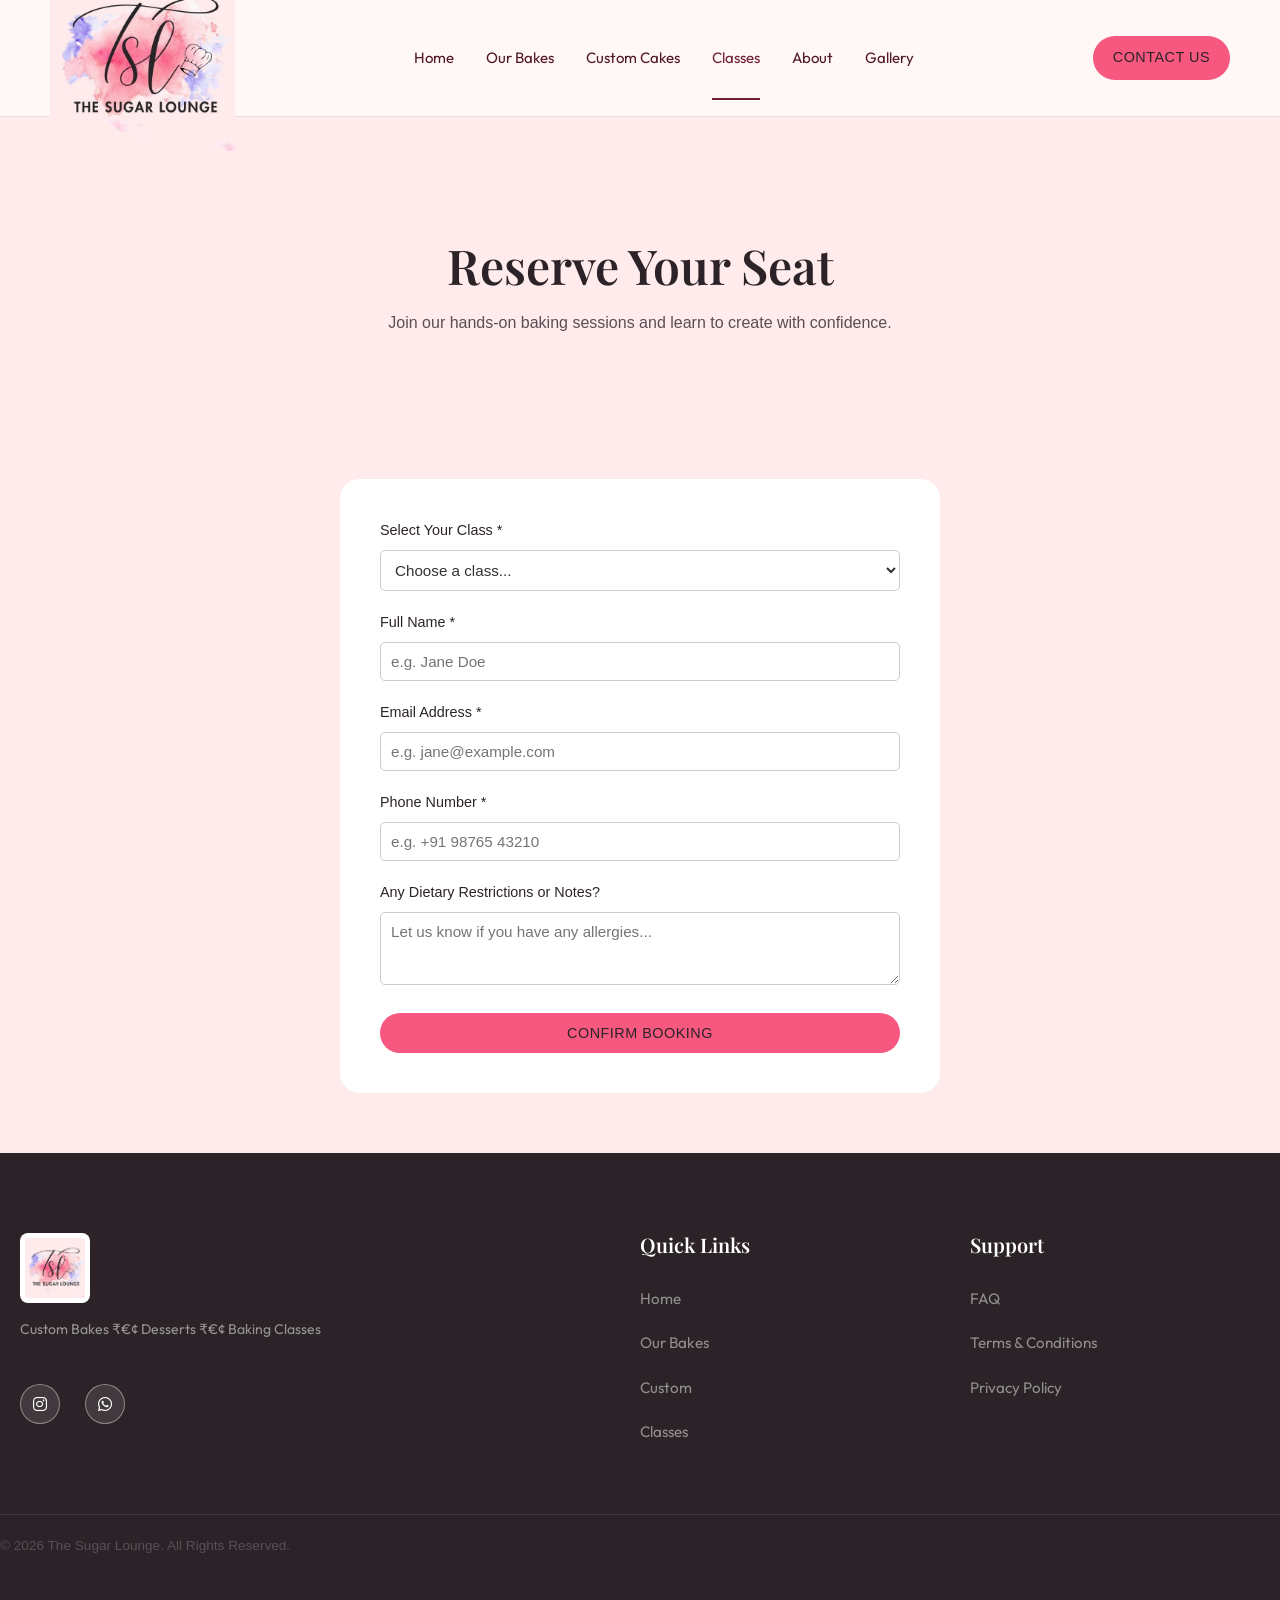
<file: book-class.html>
﻿<!DOCTYPE html>
<html lang="en">
<head>
    <meta charset="UTF-8">
    <meta name="viewport" content="width=device-width, initial-scale=1.0">
    <title>Book a Class - The Sugar Lounge</title>
    <link rel="stylesheet" href="style.css">
    <link rel="stylesheet" href="https://cdnjs.cloudflare.com/ajax/libs/font-awesome/6.4.0/css/all.min.css">
    <link href="https://fonts.googleapis.com/css2?family=Playfair+Display:wght@400;600;700&family=Outfit:wght@300;400;500;600&display=swap" rel="stylesheet">
    <style>
        .booking-page-header {
            padding: 120px 20px 60px;
            background-color: var(--primary-light);
            text-align: center;
        }
        
        .booking-page-header h1 {
            font-size: 3rem;
            color: var(--text);
            margin-bottom: 15px;
        }

        .booking-form-container {
            max-width: 600px;
            margin: 0 auto;
            background: var(--white);
            padding: 40px;
            border-radius: var(--radius-lg);
            box-shadow: var(--shadow);
        }

        .booking-form-wrapper {
            padding: 60px 20px;
            background-color: var(--bg);
        }

        .booking-form .form-group {
            margin-bottom: 20px;
        }

        .booking-form label {
            display: block;
            margin-bottom: 8px;
            font-weight: 500;
            color: var(--text);
        }

        .booking-form input,
        .booking-form select,
        .booking-form textarea {
            width: 100%;
            padding: 12px 15px;
            border: 1px solid var(--border);
            border-radius: var(--radius-sm);
            font-family: inherit;
            background: var(--bg);
            transition: border-color 0.3s ease;
        }

        .booking-form input:focus,
        .booking-form select:focus,
        .booking-form textarea:focus {
            outline: none;
            border-color: var(--primary);
        }

        .booking-success-msg {
            display: none;
            text-align: center;
            color: var(--primary);
            font-weight: 500;
            padding: 20px;
            background-color: var(--primary-light);
            border-radius: var(--radius-sm);
            margin-top: 20px;
        }
        
        .booking-success-msg.active {
            display: block;
        }
    </style>
</head>
<body>

    <!-- Navbar -->
    <nav id="navbar" class="navbar">
        <div class="nav-container">
            <a href="index.html" class="logo">
                <img src="logo.jpg.jpeg" alt="The Sugar Lounge Logo" class="logo-img">
            </a>
            
            <div class="nav-links">
                <a href="index.html#home">Home</a>
                <a href="index.html#bakes">Our Bakes</a>
                <a href="index.html#custom-cakes">Custom Cakes</a>
                <a href="index.html#classes" class="active">Classes</a>
                <a href="index.html#about">About</a>
                <a href="index.html#gallery">Gallery</a>
            </div>

            <div class="nav-actions">
                <a href="index.html#contact" class="btn btn-primary" style="padding: 10px 20px;">CONTACT US</a>
            </div>

            <div class="mobile-menu-btn">
                <i class="fa-solid fa-bars"></i>
            </div>
        </div>
    </nav>

    <!-- Header -->
    <header class="booking-page-header">
        <div class="container">
            <h1>Reserve Your Seat</h1>
            <p>Join our hands-on baking sessions and learn to create with confidence.</p>
        </div>
    </header>

    <!-- Booking Form Section -->
    <section class="booking-form-wrapper">
        <div class="container">
            <div class="booking-form-container">
                <form id="class-booking-form" class="booking-form">
                    
                    <div class="form-group">
                        <label>Select Your Class *</label>
                        <select required>
                            <option value="">Choose a class...</option>
                            <option value="beginner">Beginner Baking Class - ₹100</option>
                            <option value="advanced">Advanced Baking Class - ₹150</option>
                            <option value="weekend">Weekend Batch - ₹180</option>
                            <option value="cupcake">Cupcake Masterclass (Oct 15) - ₹80</option>
                            <option value="fondant">Fondant Basics (Oct 22) - ₹120</option>
                        </select>
                    </div>

                    <div class="form-group">
                        <label>Full Name *</label>
                        <input type="text" required placeholder="e.g. Jane Doe">
                    </div>

                    <div class="form-group">
                        <label>Email Address *</label>
                        <input type="email" required placeholder="e.g. jane@example.com">
                    </div>

                    <div class="form-group">
                        <label>Phone Number *</label>
                        <input type="tel" required placeholder="e.g. +91 98765 43210">
                    </div>

                    <div class="form-group">
                        <label>Any Dietary Restrictions or Notes?</label>
                        <textarea rows="3" placeholder="Let us know if you have any allergies..."></textarea>
                    </div>

                    <button type="submit" class="btn btn-primary w-100">CONFIRM BOOKING</button>
                </form>

                <div id="booking-success" class="booking-success-msg">
                    Thank you for booking! We have received your reservation and will contact you shortly with payment details.
                </div>
            </div>
        </div>
    </section>

    <!-- Footer -->
    <footer class="footer">
        <div class="container footer-wrapper">
            <div class="footer-brand">
                <img src="logo.jpg.jpeg" alt="The Sugar Lounge Logo" class="footer-logo">
                <p>Custom Bakes ₹€¢ Desserts ₹€¢ Baking Classes</p>
                <div class="social-links">
                    <a href="#"><i class="fa-brands fa-instagram"></i></a>
                    <a href="#"><i class="fa-brands fa-whatsapp"></i></a>
                </div>
            </div>
            <div class="footer-links">
                <h4>Quick Links</h4>
                <a href="index.html#home">Home</a>
                <a href="index.html#bakes">Our Bakes</a>
                <a href="index.html#custom-cakes">Custom</a>
                <a href="index.html#classes">Classes</a>
            </div>
            <div class="footer-links">
                <h4>Support</h4>
                <a href="#">FAQ</a>
                <a href="#">Terms & Conditions</a>
                <a href="#">Privacy Policy</a>
            </div>
        </div>
        <div class="footer-bottom">
            <p>&copy; 2026 The Sugar Lounge. All Rights Reserved.</p>
        </div>
    </footer>

    <script>
        // Simple form handling for the booking page
        document.getElementById('class-booking-form').addEventListener('submit', function(e) {
            e.preventDefault();
            this.style.display = 'none';
            document.getElementById('booking-success').classList.add('active');
        });
        
        // Sticky Navbar logic (replicated from main script)
        const navbar = document.getElementById('navbar');
        window.addEventListener('scroll', () => {
            if (window.scrollY > 50) {
                navbar.classList.add('scrolled');
            } else {
                navbar.classList.remove('scrolled');
            }
        });
    </script>
</body>
</html>
</file>
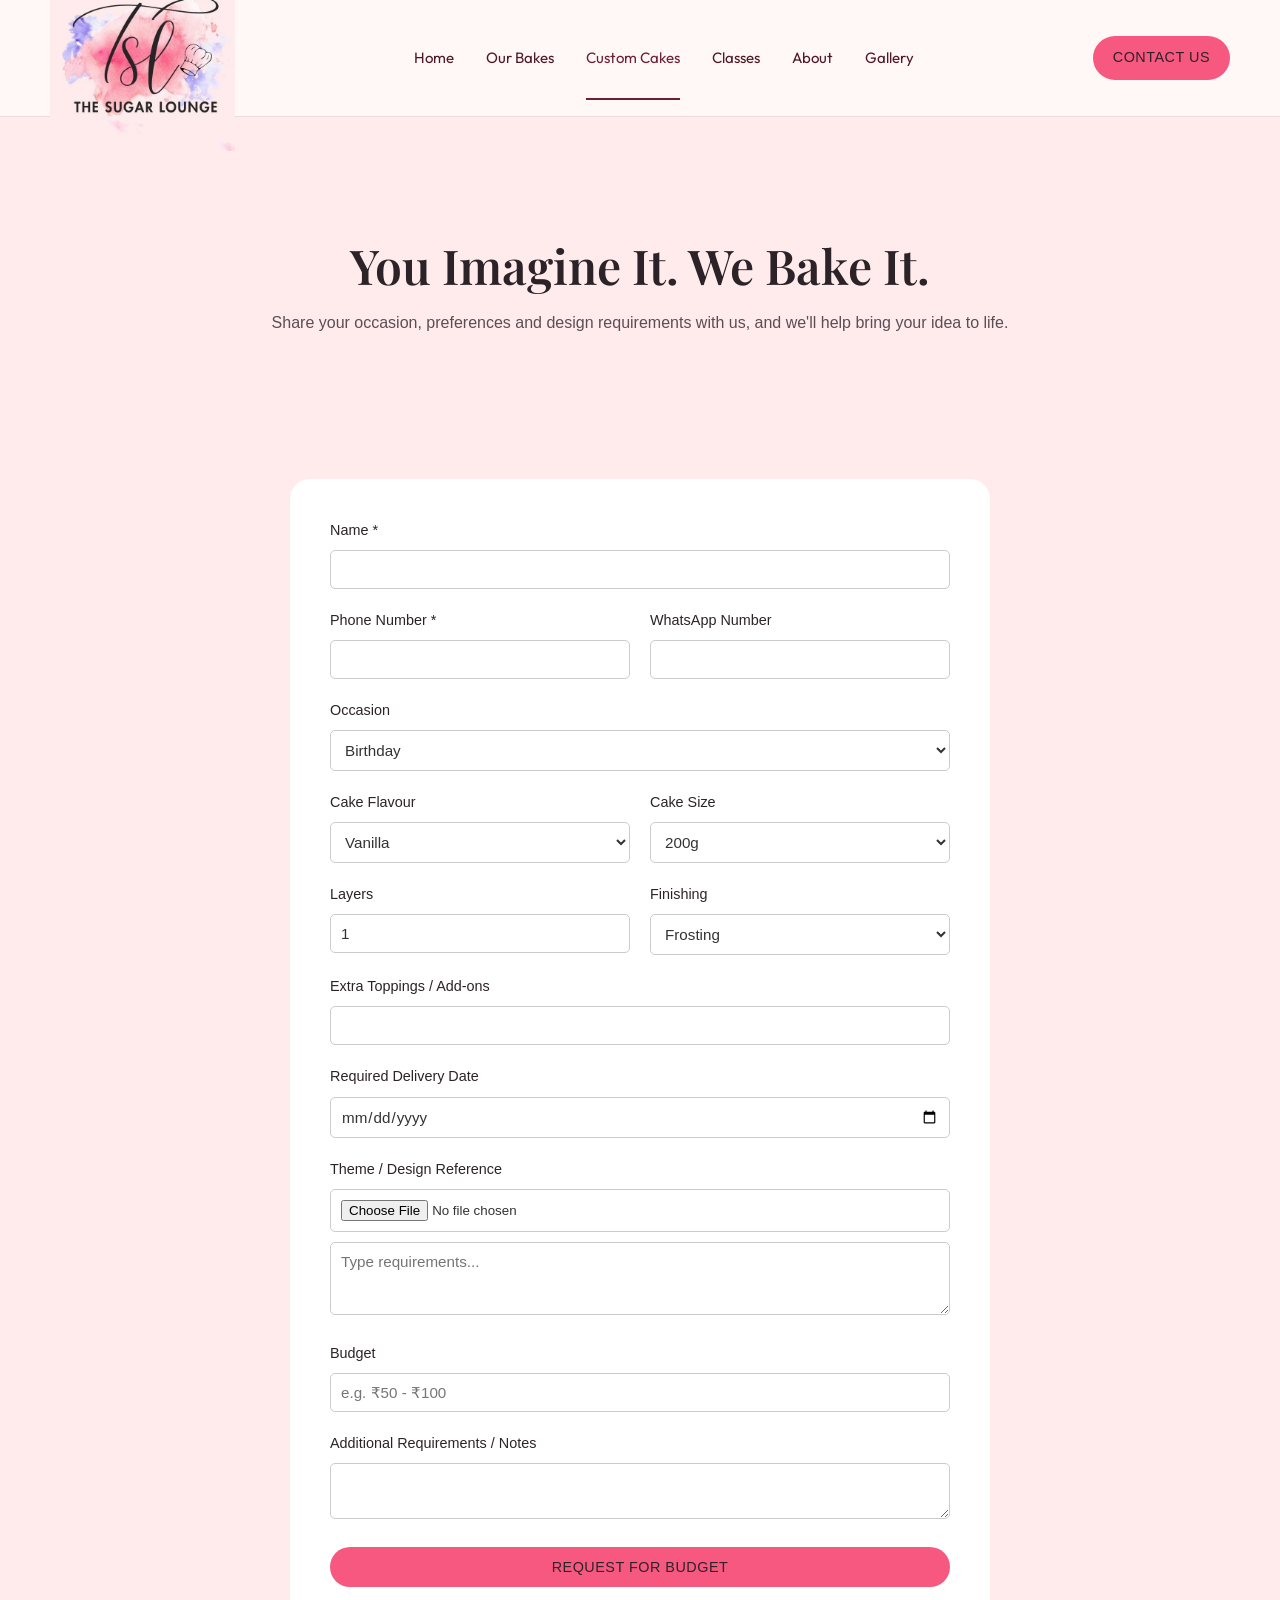
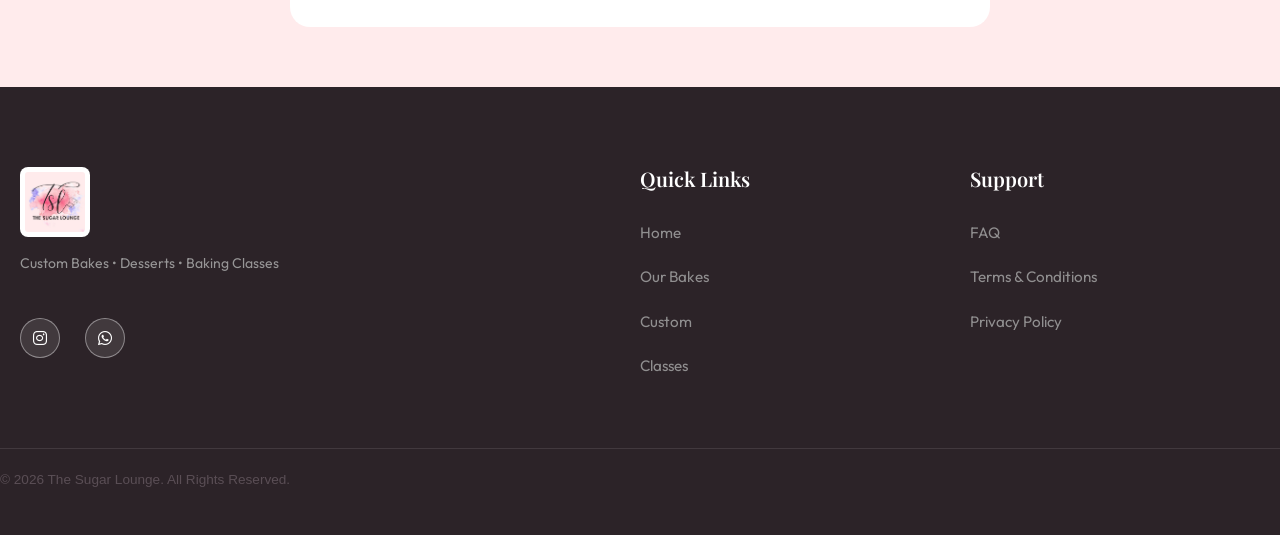
<file: custom-cakes.html>
<!DOCTYPE html>
<html lang="en">
<head>
    <meta charset="UTF-8">
    <meta name="viewport" content="width=device-width, initial-scale=1.0">
    <title>Custom Cakes - The Sugar Lounge</title>
    <link rel="stylesheet" href="style.css">
    <link rel="stylesheet" href="https://cdnjs.cloudflare.com/ajax/libs/font-awesome/6.4.0/css/all.min.css">
    <link href="https://fonts.googleapis.com/css2?family=Playfair+Display:wght@400;600;700&family=Outfit:wght@300;400;500;600&display=swap" rel="stylesheet">
    <style>
        .custom-page-header {
            padding: 120px 20px 60px;
            background-color: var(--primary-light);
            text-align: center;
        }
        
        .custom-page-header h1 {
            font-size: 3rem;
            color: var(--text);
            margin-bottom: 15px;
        }

        .custom-form-container {
            max-width: 700px;
            margin: 0 auto;
            background: var(--white);
            padding: 40px;
            border-radius: var(--radius-lg);
            box-shadow: var(--shadow);
        }

        .custom-form-wrapper {
            padding: 60px 20px;
            background-color: var(--bg);
        }

        .custom-form .form-group {
            margin-bottom: 20px;
        }
        
        .custom-form .form-row {
            display: flex;
            gap: 20px;
        }
        
        .custom-form .form-row .form-group {
            flex: 1;
        }

        .custom-form label {
            display: block;
            margin-bottom: 8px;
            font-weight: 500;
            color: var(--text);
        }

        .custom-form input,
        .custom-form select,
        .custom-form textarea {
            width: 100%;
            padding: 12px 15px;
            border: 1px solid var(--border);
            border-radius: var(--radius-sm);
            font-family: inherit;
            background: var(--bg);
            transition: border-color 0.3s ease;
        }

        .custom-form input:focus,
        .custom-form select:focus,
        .custom-form textarea:focus {
            outline: none;
            border-color: var(--primary);
        }

        .custom-success-msg {
            display: none;
            text-align: center;
            color: var(--primary);
            font-weight: 500;
            padding: 20px;
            background-color: var(--primary-light);
            border-radius: var(--radius-sm);
            margin-top: 20px;
        }
        
        .custom-success-msg.active {
            display: block;
        }
    </style>
</head>
<body>

    <!-- Navbar -->
    <nav id="navbar" class="navbar">
        <div class="nav-container">
            <a href="index.html" class="logo">
                <img src="logo.jpg.jpeg" alt="The Sugar Lounge Logo" class="logo-img">
            </a>
            
            <div class="nav-links">
                <a href="index.html#home">Home</a>
                <a href="index.html#bakes">Our Bakes</a>
                <a href="custom-cakes.html" class="active">Custom Cakes</a>
                <a href="index.html#classes">Classes</a>
                <a href="index.html#about">About</a>
                <a href="index.html#gallery">Gallery</a>
            </div>

            <div class="nav-actions">
                <a href="index.html#contact" class="btn btn-primary" style="padding: 10px 20px;">CONTACT US</a>
            </div>

            <div class="mobile-menu-btn">
                <i class="fa-solid fa-bars"></i>
            </div>
        </div>
    </nav>

    <!-- Header -->
    <header class="custom-page-header">
        <div class="container">
            <h1>You Imagine It. We Bake It.</h1>
            <p>Share your occasion, preferences and design requirements with us, and we'll help bring your idea to life.</p>
        </div>
    </header>

    <!-- Form Section -->
    <section class="custom-form-wrapper">
        <div class="container">
            <div class="custom-form-container">
                <form id="custom-cake-page-form" class="custom-form">
                    <div class="form-group">
                        <label>Name *</label>
                        <input type="text" required>
                    </div>
                    <div class="form-row">
                        <div class="form-group">
                            <label>Phone Number *</label>
                            <input type="tel" required>
                        </div>
                        <div class="form-group">
                            <label>WhatsApp Number</label>
                            <input type="tel">
                        </div>
                    </div>
                    <div class="form-group">
                        <label>Occasion</label>
                        <select id="cc-occasion">
                            <option>Birthday</option><option>Anniversary</option><option>Engagement</option><option>Wedding</option><option>Baby Shower</option><option>Other</option>
                        </select>
                    </div>
                    <div class="form-row">
                        <div class="form-group">
                            <label>Cake Flavour</label>
                            <select>
                                <option>Vanilla</option><option>Chocolate</option><option>Pistachio</option><option>Butterscotch</option><option>Black Currant</option><option>Strawberry</option><option>Orange</option><option>Badam</option><option>Black Forest</option><option>White Forest</option><option>Other</option>
                            </select>
                        </div>
                        <div class="form-group">
                            <label>Cake Size</label>
                            <select>
                                <option>200g</option><option>250g</option><option>400g</option><option>500g</option><option>3/4kg</option><option>1kg</option><option>Other</option>
                            </select>
                        </div>
                    </div>
                    <div class="form-row">
                        <div class="form-group">
                            <label>Layers</label>
                            <input type="number" min="1" value="1">
                        </div>
                        <div class="form-group">
                            <label>Finishing</label>
                            <select>
                                <option>Frosting</option><option>Icing</option><option>Fondant</option><option>Other</option>
                            </select>
                        </div>
                    </div>
                    <div class="form-group">
                        <label>Extra Toppings / Add-ons</label>
                        <input type="text">
                    </div>
                    <div class="form-group">
                        <label>Required Delivery Date</label>
                        <input type="date">
                    </div>
                    <div class="form-group">
                        <label>Theme / Design Reference</label>
                        <input type="file" accept="image/*" style="margin-bottom: 10px;">
                        <textarea rows="3" placeholder="Type requirements..."></textarea>
                    </div>
                    <div class="form-group">
                        <label>Budget</label>
                        <input type="text" placeholder="e.g. ₹50 - ₹100">
                    </div>
                    <div class="form-group">
                        <label>Additional Requirements / Notes</label>
                        <textarea rows="2"></textarea>
                    </div>
                    <button type="submit" class="btn btn-primary w-100">REQUEST FOR BUDGET</button>
                </form>

                <div id="custom-success" class="custom-success-msg">
                    “Thank you! Your custom cake request has been received. The Sugar Lounge will review your requirements and get back to you with an estimated budget and availability.”
                </div>
            </div>
        </div>
    </section>

    <!-- Footer -->
    <footer class="footer">
        <div class="container footer-wrapper">
            <div class="footer-brand">
                <img src="logo.jpg.jpeg" alt="The Sugar Lounge Logo" class="footer-logo">
                <p>Custom Bakes • Desserts • Baking Classes</p>
                <div class="social-links">
                    <a href="#"><i class="fa-brands fa-instagram"></i></a>
                    <a href="#"><i class="fa-brands fa-whatsapp"></i></a>
                </div>
            </div>
            <div class="footer-links">
                <h4>Quick Links</h4>
                <a href="index.html#home">Home</a>
                <a href="index.html#bakes">Our Bakes</a>
                <a href="custom-cakes.html">Custom</a>
                <a href="index.html#classes">Classes</a>
            </div>
            <div class="footer-links">
                <h4>Support</h4>
                <a href="#">FAQ</a>
                <a href="#">Terms & Conditions</a>
                <a href="#">Privacy Policy</a>
            </div>
        </div>
        <div class="footer-bottom">
            <p>&copy; 2026 The Sugar Lounge. All Rights Reserved.</p>
        </div>
    </footer>

    <script>
        document.getElementById('custom-cake-page-form').addEventListener('submit', function(e) {
            e.preventDefault();
            this.style.display = 'none';
            document.getElementById('custom-success').classList.add('active');
        });
        
        const navbar = document.getElementById('navbar');
        window.addEventListener('scroll', () => {
            if (window.scrollY > 50) {
                navbar.classList.add('scrolled');
            } else {
                navbar.classList.remove('scrolled');
            }
        });
    </script>
</body>
</html>
</file>
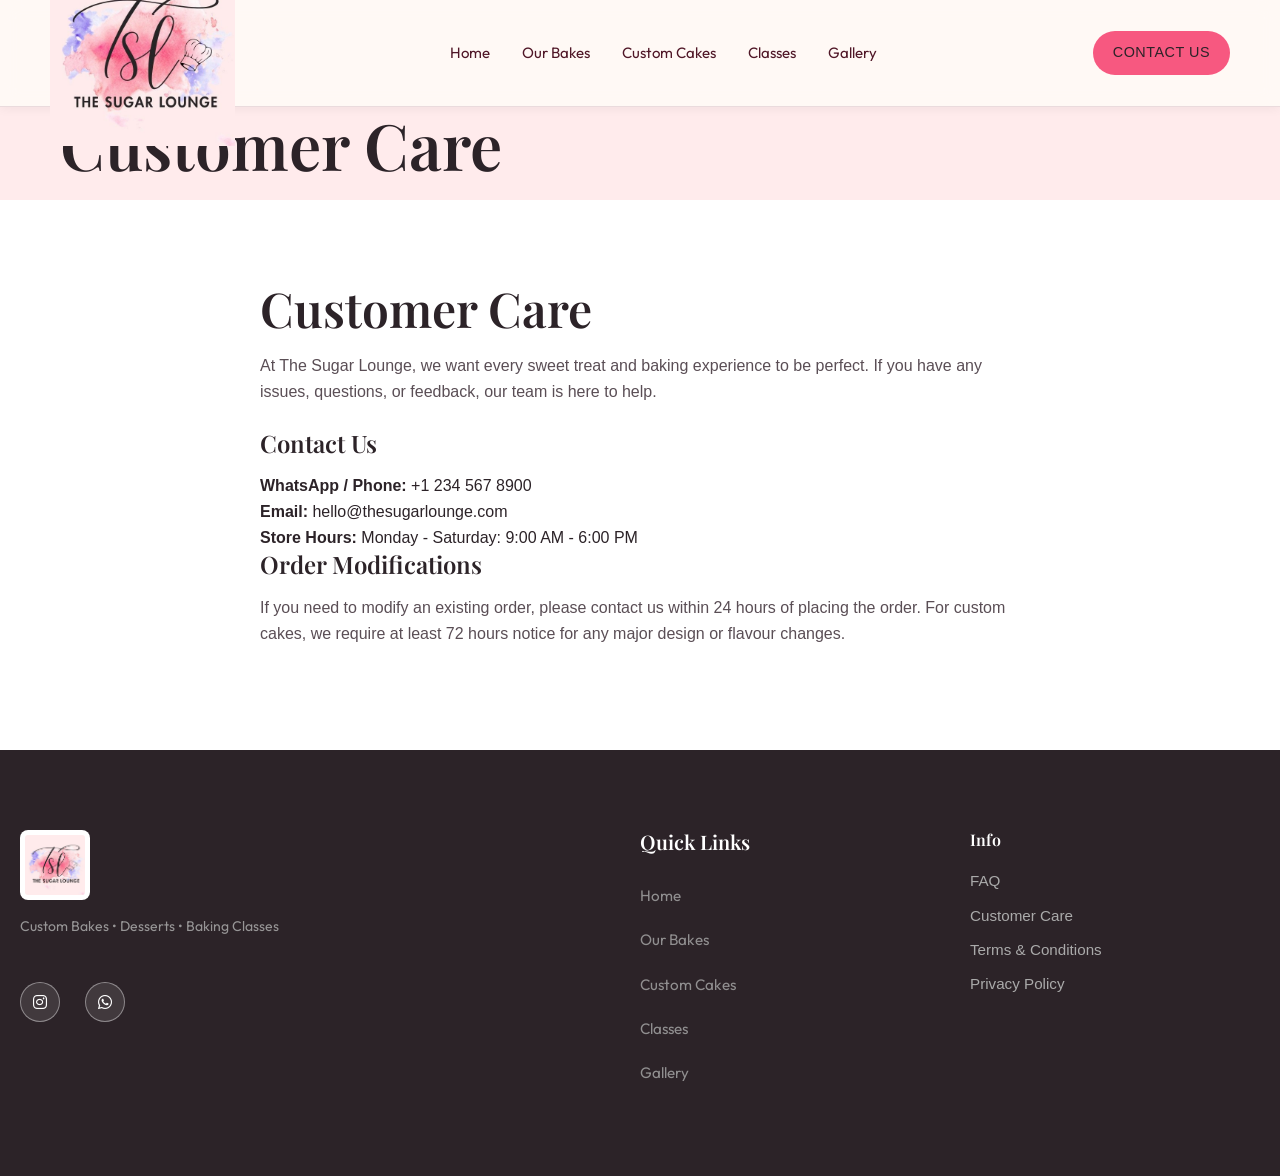
<file: customer-care.html>
﻿<!DOCTYPE html>
<html lang="en">
<head>
    <meta charset="UTF-8">
    <meta name="viewport" content="width=device-width, initial-scale=1.0">
    <title>Customer Care - The Sugar Lounge</title>
    <link rel="stylesheet" href="style.css">
    <link rel="stylesheet" href="https://cdnjs.cloudflare.com/ajax/libs/font-awesome/6.4.0/css/all.min.css">
    <link href="https://fonts.googleapis.com/css2?family=Playfair+Display:wght@400;600;700&family=Outfit:wght@300;400;500;600&display=swap" rel="stylesheet">
</head>
<body>
    <!-- Navbar -->
    <nav id="navbar" class="navbar scrolled">
        <div class="nav-container">
            <a href="index.html" class="logo">
                <img src="logo.jpg.jpeg" alt="The Sugar Lounge Logo" class="logo-img">
            </a>
            <div class="nav-links">
                <a href="index.html#home">Home</a>
                <a href="index.html#bakes">Our Bakes</a>
                <a href="custom-cakes.html">Custom Cakes</a>
                <a href="book-class.html">Classes</a>
                <a href="gallery-all.html">Gallery</a>
            </div>
            <div class="nav-actions">
                <a href="index.html#contact" class="btn btn-primary" style="padding: 10px 20px;">CONTACT US</a>
            </div>
        </div>
    </nav>

    <!-- Header -->
    <header class="booking-page-header">
        <div class="container">
            <h1>Customer Care</h1>
        </div>
    </header>

    <!-- Content Section -->
    <section class="section-padding bg-light">
        <div class="container" style="max-width: 800px; margin: 0 auto; text-align: left;">
                        <h2>Customer Care</h2>
            <div class='content-block'>
                <p>At The Sugar Lounge, we want every sweet treat and baking experience to be perfect. If you have any issues, questions, or feedback, our team is here to help.</p>
                
                <h3>Contact Us</h3>
                <ul>
                    <li><strong>WhatsApp / Phone:</strong> +1 234 567 8900</li>
                    <li><strong>Email:</strong> hello@thesugarlounge.com</li>
                    <li><strong>Store Hours:</strong> Monday - Saturday: 9:00 AM - 6:00 PM</li>
                </ul>
                
                <h3>Order Modifications</h3>
                <p>If you need to modify an existing order, please contact us within 24 hours of placing the order. For custom cakes, we require at least 72 hours notice for any major design or flavour changes.</p>
            </div>
        </div>
    </section>

    <!-- Footer -->
    <footer class="footer">
        <div class="container footer-wrapper">
            <div class="footer-brand">
                <img src="logo.jpg.jpeg" alt="The Sugar Lounge Logo" class="footer-logo">
                <p>Custom Bakes • Desserts • Baking Classes</p>
                <div class="social-links">
                    <a href="#"><i class="fa-brands fa-instagram"></i></a>
                    <a href="#"><i class="fa-brands fa-whatsapp"></i></a>
                </div>
            </div>
            <div class="footer-links">
                <h4>Quick Links</h4>
                <a href="index.html#home">Home</a>
                <a href="index.html#bakes">Our Bakes</a>
                <a href="custom-cakes.html">Custom Cakes</a>
                <a href="book-class.html">Classes</a>
                <a href="gallery-all.html">Gallery</a>
            </div>
            <div class="footer-info">
                <h4>Info</h4>
                <a href="faq.html">FAQ</a>
                <a href="customer-care.html">Customer Care</a>
                <a href="terms.html">Terms & Conditions</a>
                <a href="privacy.html">Privacy Policy</a>
            </div>
        </div>
    </footer>
</body>
</html>
</file>
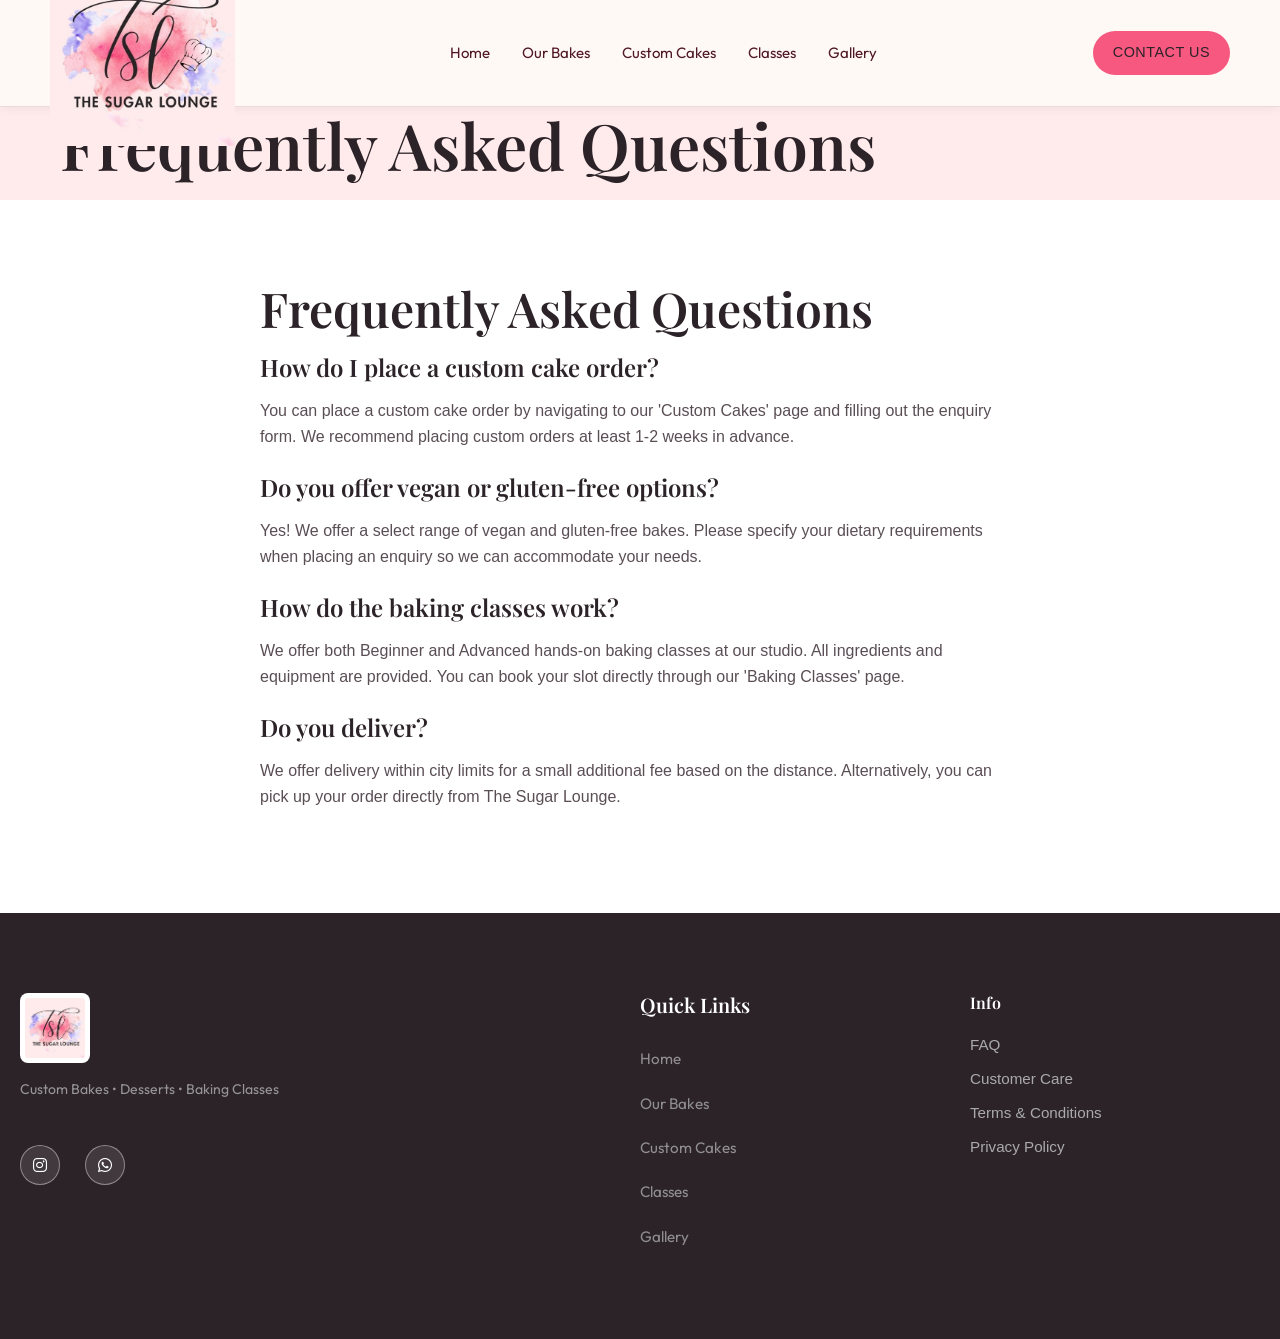
<file: faq.html>
﻿<!DOCTYPE html>
<html lang="en">
<head>
    <meta charset="UTF-8">
    <meta name="viewport" content="width=device-width, initial-scale=1.0">
    <title>Frequently Asked Questions - The Sugar Lounge</title>
    <link rel="stylesheet" href="style.css">
    <link rel="stylesheet" href="https://cdnjs.cloudflare.com/ajax/libs/font-awesome/6.4.0/css/all.min.css">
    <link href="https://fonts.googleapis.com/css2?family=Playfair+Display:wght@400;600;700&family=Outfit:wght@300;400;500;600&display=swap" rel="stylesheet">
</head>
<body>
    <!-- Navbar -->
    <nav id="navbar" class="navbar scrolled">
        <div class="nav-container">
            <a href="index.html" class="logo">
                <img src="logo.jpg.jpeg" alt="The Sugar Lounge Logo" class="logo-img">
            </a>
            <div class="nav-links">
                <a href="index.html#home">Home</a>
                <a href="index.html#bakes">Our Bakes</a>
                <a href="custom-cakes.html">Custom Cakes</a>
                <a href="book-class.html">Classes</a>
                <a href="gallery-all.html">Gallery</a>
            </div>
            <div class="nav-actions">
                <a href="index.html#contact" class="btn btn-primary" style="padding: 10px 20px;">CONTACT US</a>
            </div>
        </div>
    </nav>

    <!-- Header -->
    <header class="booking-page-header">
        <div class="container">
            <h1>Frequently Asked Questions</h1>
        </div>
    </header>

    <!-- Content Section -->
    <section class="section-padding bg-light">
        <div class="container" style="max-width: 800px; margin: 0 auto; text-align: left;">
                        <h2>Frequently Asked Questions</h2>
            <div class='content-block'>
                <h3>How do I place a custom cake order?</h3>
                <p>You can place a custom cake order by navigating to our 'Custom Cakes' page and filling out the enquiry form. We recommend placing custom orders at least 1-2 weeks in advance.</p>
                
                <h3>Do you offer vegan or gluten-free options?</h3>
                <p>Yes! We offer a select range of vegan and gluten-free bakes. Please specify your dietary requirements when placing an enquiry so we can accommodate your needs.</p>
                
                <h3>How do the baking classes work?</h3>
                <p>We offer both Beginner and Advanced hands-on baking classes at our studio. All ingredients and equipment are provided. You can book your slot directly through our 'Baking Classes' page.</p>
                
                <h3>Do you deliver?</h3>
                <p>We offer delivery within city limits for a small additional fee based on the distance. Alternatively, you can pick up your order directly from The Sugar Lounge.</p>
            </div>
        </div>
    </section>

    <!-- Footer -->
    <footer class="footer">
        <div class="container footer-wrapper">
            <div class="footer-brand">
                <img src="logo.jpg.jpeg" alt="The Sugar Lounge Logo" class="footer-logo">
                <p>Custom Bakes • Desserts • Baking Classes</p>
                <div class="social-links">
                    <a href="#"><i class="fa-brands fa-instagram"></i></a>
                    <a href="#"><i class="fa-brands fa-whatsapp"></i></a>
                </div>
            </div>
            <div class="footer-links">
                <h4>Quick Links</h4>
                <a href="index.html#home">Home</a>
                <a href="index.html#bakes">Our Bakes</a>
                <a href="custom-cakes.html">Custom Cakes</a>
                <a href="book-class.html">Classes</a>
                <a href="gallery-all.html">Gallery</a>
            </div>
            <div class="footer-info">
                <h4>Info</h4>
                <a href="faq.html">FAQ</a>
                <a href="customer-care.html">Customer Care</a>
                <a href="terms.html">Terms & Conditions</a>
                <a href="privacy.html">Privacy Policy</a>
            </div>
        </div>
    </footer>
</body>
</html>
</file>
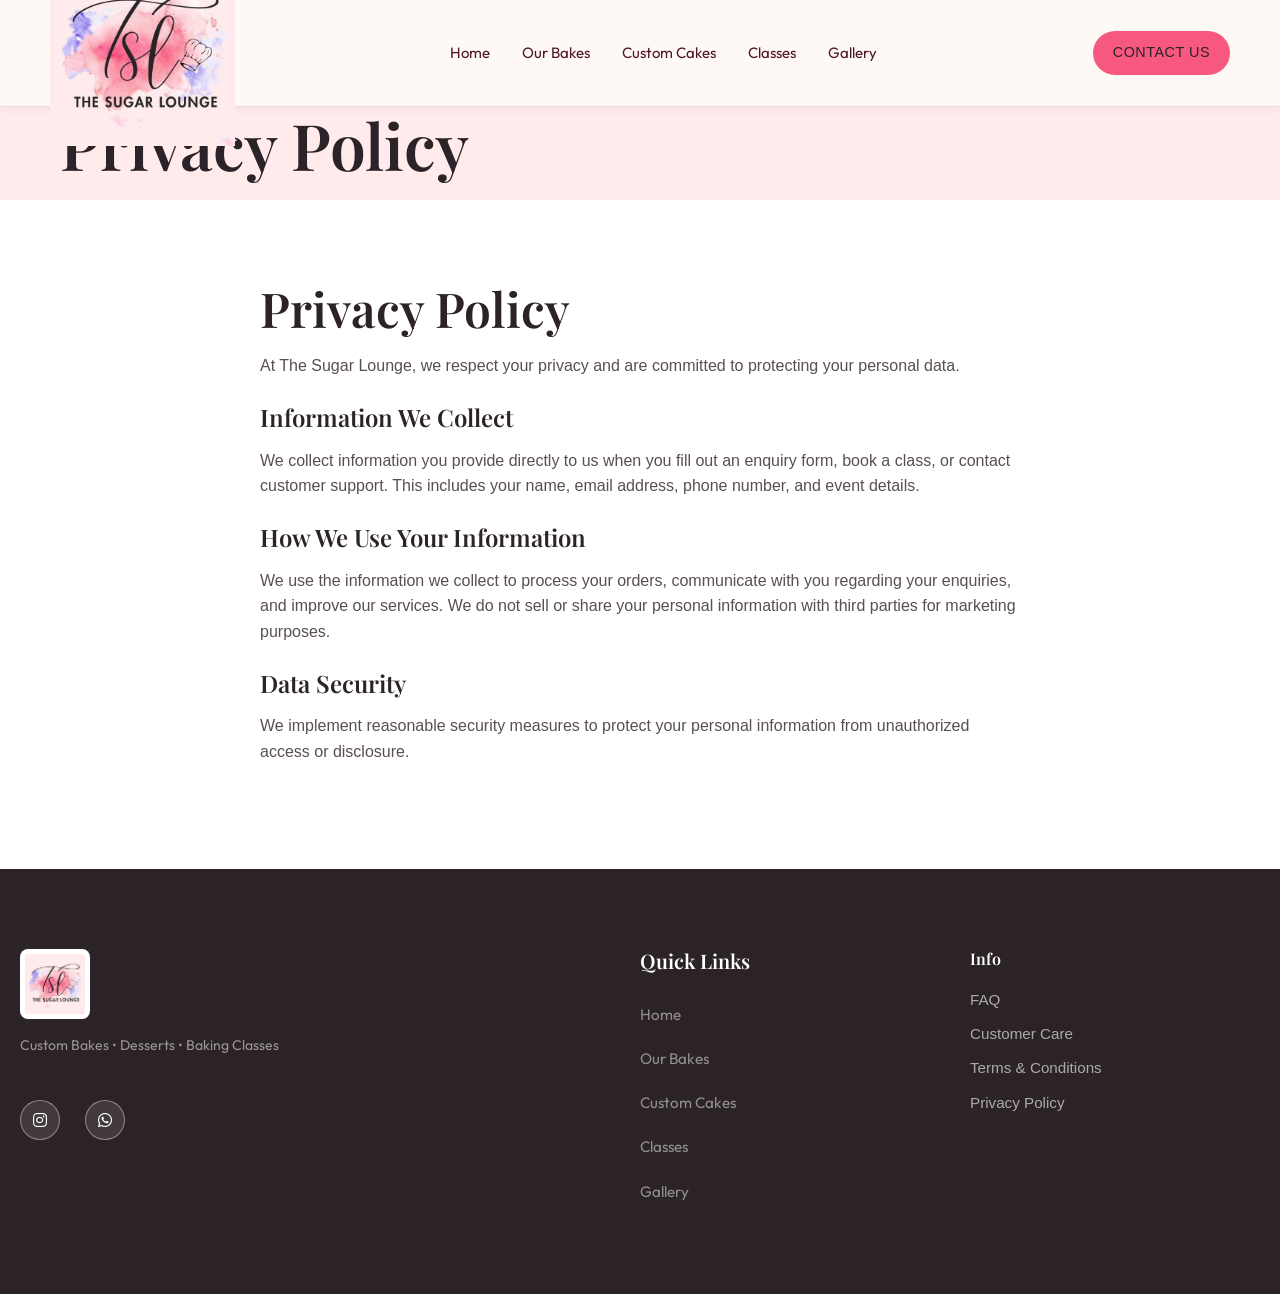
<file: privacy.html>
﻿<!DOCTYPE html>
<html lang="en">
<head>
    <meta charset="UTF-8">
    <meta name="viewport" content="width=device-width, initial-scale=1.0">
    <title>Privacy Policy - The Sugar Lounge</title>
    <link rel="stylesheet" href="style.css">
    <link rel="stylesheet" href="https://cdnjs.cloudflare.com/ajax/libs/font-awesome/6.4.0/css/all.min.css">
    <link href="https://fonts.googleapis.com/css2?family=Playfair+Display:wght@400;600;700&family=Outfit:wght@300;400;500;600&display=swap" rel="stylesheet">
</head>
<body>
    <!-- Navbar -->
    <nav id="navbar" class="navbar scrolled">
        <div class="nav-container">
            <a href="index.html" class="logo">
                <img src="logo.jpg.jpeg" alt="The Sugar Lounge Logo" class="logo-img">
            </a>
            <div class="nav-links">
                <a href="index.html#home">Home</a>
                <a href="index.html#bakes">Our Bakes</a>
                <a href="custom-cakes.html">Custom Cakes</a>
                <a href="book-class.html">Classes</a>
                <a href="gallery-all.html">Gallery</a>
            </div>
            <div class="nav-actions">
                <a href="index.html#contact" class="btn btn-primary" style="padding: 10px 20px;">CONTACT US</a>
            </div>
        </div>
    </nav>

    <!-- Header -->
    <header class="booking-page-header">
        <div class="container">
            <h1>Privacy Policy</h1>
        </div>
    </header>

    <!-- Content Section -->
    <section class="section-padding bg-light">
        <div class="container" style="max-width: 800px; margin: 0 auto; text-align: left;">
                        <h2>Privacy Policy</h2>
            <div class='content-block'>
                <p>At The Sugar Lounge, we respect your privacy and are committed to protecting your personal data.</p>
                
                <h3>Information We Collect</h3>
                <p>We collect information you provide directly to us when you fill out an enquiry form, book a class, or contact customer support. This includes your name, email address, phone number, and event details.</p>
                
                <h3>How We Use Your Information</h3>
                <p>We use the information we collect to process your orders, communicate with you regarding your enquiries, and improve our services. We do not sell or share your personal information with third parties for marketing purposes.</p>
                
                <h3>Data Security</h3>
                <p>We implement reasonable security measures to protect your personal information from unauthorized access or disclosure.</p>
            </div>
        </div>
    </section>

    <!-- Footer -->
    <footer class="footer">
        <div class="container footer-wrapper">
            <div class="footer-brand">
                <img src="logo.jpg.jpeg" alt="The Sugar Lounge Logo" class="footer-logo">
                <p>Custom Bakes • Desserts • Baking Classes</p>
                <div class="social-links">
                    <a href="#"><i class="fa-brands fa-instagram"></i></a>
                    <a href="#"><i class="fa-brands fa-whatsapp"></i></a>
                </div>
            </div>
            <div class="footer-links">
                <h4>Quick Links</h4>
                <a href="index.html#home">Home</a>
                <a href="index.html#bakes">Our Bakes</a>
                <a href="custom-cakes.html">Custom Cakes</a>
                <a href="book-class.html">Classes</a>
                <a href="gallery-all.html">Gallery</a>
            </div>
            <div class="footer-info">
                <h4>Info</h4>
                <a href="faq.html">FAQ</a>
                <a href="customer-care.html">Customer Care</a>
                <a href="terms.html">Terms & Conditions</a>
                <a href="privacy.html">Privacy Policy</a>
            </div>
        </div>
    </footer>
</body>
</html>
</file>
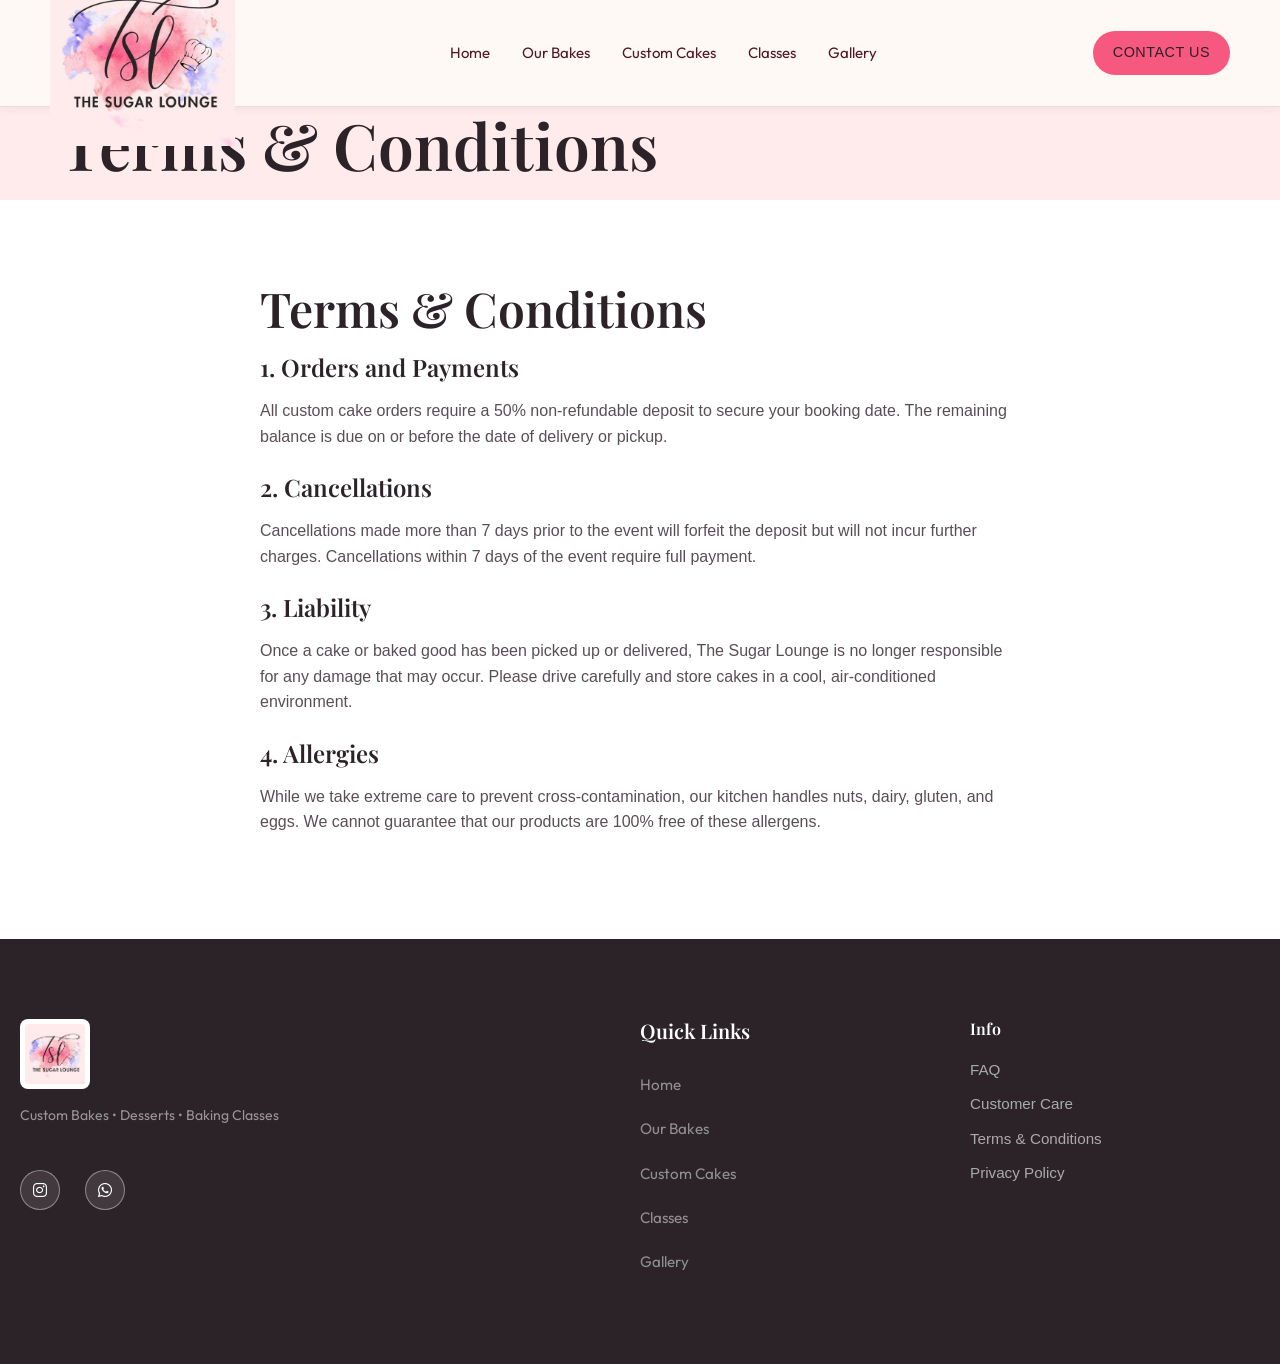
<file: terms.html>
﻿<!DOCTYPE html>
<html lang="en">
<head>
    <meta charset="UTF-8">
    <meta name="viewport" content="width=device-width, initial-scale=1.0">
    <title>Terms & Conditions - The Sugar Lounge</title>
    <link rel="stylesheet" href="style.css">
    <link rel="stylesheet" href="https://cdnjs.cloudflare.com/ajax/libs/font-awesome/6.4.0/css/all.min.css">
    <link href="https://fonts.googleapis.com/css2?family=Playfair+Display:wght@400;600;700&family=Outfit:wght@300;400;500;600&display=swap" rel="stylesheet">
</head>
<body>
    <!-- Navbar -->
    <nav id="navbar" class="navbar scrolled">
        <div class="nav-container">
            <a href="index.html" class="logo">
                <img src="logo.jpg.jpeg" alt="The Sugar Lounge Logo" class="logo-img">
            </a>
            <div class="nav-links">
                <a href="index.html#home">Home</a>
                <a href="index.html#bakes">Our Bakes</a>
                <a href="custom-cakes.html">Custom Cakes</a>
                <a href="book-class.html">Classes</a>
                <a href="gallery-all.html">Gallery</a>
            </div>
            <div class="nav-actions">
                <a href="index.html#contact" class="btn btn-primary" style="padding: 10px 20px;">CONTACT US</a>
            </div>
        </div>
    </nav>

    <!-- Header -->
    <header class="booking-page-header">
        <div class="container">
            <h1>Terms & Conditions</h1>
        </div>
    </header>

    <!-- Content Section -->
    <section class="section-padding bg-light">
        <div class="container" style="max-width: 800px; margin: 0 auto; text-align: left;">
                        <h2>Terms & Conditions</h2>
            <div class='content-block'>
                <h3>1. Orders and Payments</h3>
                <p>All custom cake orders require a 50% non-refundable deposit to secure your booking date. The remaining balance is due on or before the date of delivery or pickup.</p>
                
                <h3>2. Cancellations</h3>
                <p>Cancellations made more than 7 days prior to the event will forfeit the deposit but will not incur further charges. Cancellations within 7 days of the event require full payment.</p>
                
                <h3>3. Liability</h3>
                <p>Once a cake or baked good has been picked up or delivered, The Sugar Lounge is no longer responsible for any damage that may occur. Please drive carefully and store cakes in a cool, air-conditioned environment.</p>
                
                <h3>4. Allergies</h3>
                <p>While we take extreme care to prevent cross-contamination, our kitchen handles nuts, dairy, gluten, and eggs. We cannot guarantee that our products are 100% free of these allergens.</p>
            </div>
        </div>
    </section>

    <!-- Footer -->
    <footer class="footer">
        <div class="container footer-wrapper">
            <div class="footer-brand">
                <img src="logo.jpg.jpeg" alt="The Sugar Lounge Logo" class="footer-logo">
                <p>Custom Bakes • Desserts • Baking Classes</p>
                <div class="social-links">
                    <a href="#"><i class="fa-brands fa-instagram"></i></a>
                    <a href="#"><i class="fa-brands fa-whatsapp"></i></a>
                </div>
            </div>
            <div class="footer-links">
                <h4>Quick Links</h4>
                <a href="index.html#home">Home</a>
                <a href="index.html#bakes">Our Bakes</a>
                <a href="custom-cakes.html">Custom Cakes</a>
                <a href="book-class.html">Classes</a>
                <a href="gallery-all.html">Gallery</a>
            </div>
            <div class="footer-info">
                <h4>Info</h4>
                <a href="faq.html">FAQ</a>
                <a href="customer-care.html">Customer Care</a>
                <a href="terms.html">Terms & Conditions</a>
                <a href="privacy.html">Privacy Policy</a>
            </div>
        </div>
    </footer>
</body>
</html>
</file>
<file: style.css>
﻿/* ==========================================================================
   CSS VARIABLES & DESIGN SYSTEM
   ========================================================================== */
:root {
    /* Color Palette */
    --primary: #F75880; /* Accent color 1 */
    --primary-dark: #d84568;
    --secondary: #6244C6; /* Accent color 2 */
    --accent: #BCE2F1; /* Light Baby Blue */
    --base: #FFEBEC; /* Background color */
    --text: #2C2328; /* Font color */
    --text-light: #5A4E55;
    --white: #FFFFFF;
    
    /* Typography */
    --font-heading: 'Playfair Display', serif;
    --font-body: 'Poppins', sans-serif;
    
    /* Layout */
    --container-width: 1200px;
    --section-pad: 80px 20px;
    
    /* Borders & Shadows */
    --radius-lg: 20px;
    --radius-md: 12px;
    --radius-sm: 8px;
    --shadow-soft: 0 10px 30px rgba(0, 0, 0, 0.05);
    --shadow-hover: 0 15px 40px rgba(0, 0, 0, 0.1);
    
    /* Transitions */
    --transition-fast: 0.2s ease;
    --transition-smooth: 0.4s cubic-bezier(0.25, 0.8, 0.25, 1);
}

/* ==========================================================================
   GLOBAL STYLES
   ========================================================================== */
* {
    margin: 0;
    padding: 0;
    box-sizing: border-box;
}

html {
    scroll-behavior: smooth;
    font-size: 16px;
}

body {
    font-family: var(--font-body);
    background-color: var(--base);
    color: var(--text);
    line-height: 1.6;
    overflow-x: hidden;
}

h1, h2, h3, h4, h5, h6 {
    font-family: var(--font-heading);
    font-weight: 600;
    line-height: 1.2;
    margin-bottom: 1rem;
    color: var(--text);
}

h1 { font-size: clamp(2.5rem, 5vw, 4rem); }
h2 { font-size: clamp(2rem, 4vw, 3rem); }
h3 { font-size: 1.5rem; }

p {
    margin-bottom: 1.5rem;
    color: var(--text-light);
}

a {
    text-decoration: none;
    color: inherit;
    transition: var(--transition-fast);
}

img {
    max-width: 100%;
    height: auto;
    display: block;
}

ul {
    list-style: none;
}

.container {
    max-width: var(--container-width);
    margin: 0 auto;
    padding: 0 20px;
}

.section-padding {
    padding: var(--section-pad);
}

.text-center { text-align: center; }
.mb-4 { margin-bottom: 2rem; }
.mt-4 { margin-top: 2rem; }
.w-100 { width: 100%; }
.bg-light { background-color: var(--white); }
.hidden { display: none !important; }

/* ==========================================================================
   BUTTONS
   ========================================================================== */
.btn {
    display: inline-block;
    padding: 12px 28px;
    border-radius: 30px;
    font-weight: 500;
    font-size: 0.9rem;
    letter-spacing: 0.5px;
    text-transform: uppercase;
    cursor: pointer;
    border: none;
    transition: var(--transition-smooth);
    text-align: center;
}

.btn-primary {
    background-color: var(--primary);
    color: var(--text);
}

.btn-primary:hover {
    background-color: var(--primary-dark);
    transform: translateY(-2px);
    box-shadow: 0 5px 15px rgba(243, 197, 197, 0.4);
}

.btn-secondary {
    background-color: var(--text);
    color: var(--white);
}

.btn-secondary:hover {
    background-color: #000;
    transform: translateY(-2px);
    box-shadow: 0 5px 15px rgba(0, 0, 0, 0.2);
}

.btn-outline {
    background-color: transparent;
    border: 1px solid var(--text);
    color: var(--text);
}

.btn-outline:hover {
    background-color: var(--text);
    color: var(--white);
}

/* ==========================================================================
   NAVIGATION
   ========================================================================== */
.navbar {
    position: fixed;
    top: 0;
    left: 0;
    width: 100%;
    z-index: 1000;
    transition: var(--transition-smooth);
    background: transparent;
    padding: 20px 0;
}

.navbar.scrolled {
    background: rgba(255, 251, 247, 0.9);
    backdrop-filter: blur(10px);
    -webkit-backdrop-filter: blur(10px);
    padding: 15px 0;
    box-shadow: 0 2px 10px rgba(0,0,0,0.05);
}

.nav-container {
    max-width: var(--container-width);
    margin: 0 auto;
    padding: 0 20px;
    display: flex;
    justify-content: space-between;
    align-items: center;
}

.logo {
    display: flex;
    align-items: center;
}

.logo-img {
    height: 50px; /* Adjust based on navbar height */
    width: auto;
    object-fit: contain;
}

.nav-links {
    display: flex;
    gap: 25px;
}

.nav-links a {
    font-size: 0.95rem;
    font-weight: 500;
    position: relative;
    padding-bottom: 5px;
}

.nav-links a::after {
    content: '';
    position: absolute;
    bottom: 0;
    left: 0;
    width: 0;
    height: 2px;
    background-color: var(--primary);
    transition: var(--transition-smooth);
}

.nav-links a:hover::after {
    width: 100%;
}

.nav-actions {
    display: flex;
    align-items: center;
    gap: 15px;
}

.cart-btn {
    background: none;
    border: none;
    font-size: 1.2rem;
    cursor: pointer;
    position: relative;
    color: var(--text);
}

.cart-count {
    position: absolute;
    top: -8px;
    right: -10px;
    background-color: var(--primary);
    color: var(--text);
    font-size: 0.7rem;
    font-weight: 700;
    width: 18px;
    height: 18px;
    border-radius: 50%;
    display: flex;
    align-items: center;
    justify-content: center;
}

.mobile-menu-btn {
    display: none;
    background: none;
    border: none;
    font-size: 1.5rem;
    color: var(--text);
    cursor: pointer;
}

/* Mobile Menu */
.mobile-menu-overlay {
    position: fixed;
    top: 0;
    left: 0;
    width: 100%;
    height: 100vh;
    background: var(--base);
    z-index: 999;
    display: flex;
    align-items: center;
    justify-content: center;
    transform: translateY(-100%);
    transition: transform 0.5s cubic-bezier(0.77, 0, 0.175, 1);
}

.mobile-menu-overlay.active {
    transform: translateY(0);
}

.mobile-links {
    display: flex;
    flex-direction: column;
    align-items: center;
    gap: 20px;
}

.mobile-links a {
    font-family: var(--font-heading);
    font-size: 2rem;
}

/* ==========================================================================
   HERO SECTION
   ========================================================================== */
.hero {
    min-height: 100vh;
    display: flex;
    align-items: center;
    padding-top: 80px;
    max-width: var(--container-width);
    margin: 0 auto;
    padding-left: 20px;
    padding-right: 20px;
    gap: 50px;
}

.hero-content {
    flex: 1;
    z-index: 2;
}

.eyebrow {
    font-size: 0.85rem;
    font-weight: 600;
    letter-spacing: 2px;
    color: var(--text-light);
    display: block;
    margin-bottom: 15px;
}

.hero-content h1 {
    margin-bottom: 20px;
}

.hero-content p {
    font-size: 1.1rem;
    margin-bottom: 30px;
    max-width: 90%;
}

.hero-btns {
    display: flex;
    gap: 15px;
}

.hero-image {
    flex: 1;
    position: relative;
    display: flex;
    justify-content: flex-end;
}

.image-wrapper {
    position: relative;
    border-radius: 300px 300px 20px 20px;
    overflow: hidden;
    width: 90%;
    aspect-ratio: 4/5;
    box-shadow: 0 20px 40px rgba(0, 0, 0, 0.1);
    border: 12px solid var(--white);
    background-color: var(--base);
}

.image-wrapper img {
    width: 100%;
    height: 100%;
    object-fit: cover;
}

.decor-shape {
    position: absolute;
    border-radius: 50%;
    z-index: -1;
    filter: blur(40px);
    opacity: 0.6;
}

.shape-1 {
    width: 300px;
    height: 300px;
    background: var(--primary);
    top: 10%;
    right: 5%;
}

.shape-2 {
    width: 200px;
    height: 200px;
    background: var(--secondary);
    bottom: 5%;
    left: 10%;
}


/* ==========================================================================
   WHAT WE OFFER
   ========================================================================== */
.offer-cards {
    display: flex;
    gap: 30px;
    margin-top: 50px;
}

.offer-card {
    flex: 1;
    background: var(--white);
    border-radius: var(--radius-lg);
    overflow: hidden;
    box-shadow: var(--shadow-soft);
    transition: var(--transition-smooth);
}

.offer-card:hover {
    transform: translateY(-10px);
    box-shadow: var(--shadow-hover);
}

.offer-card img {
    width: 100%;
    height: 300px;
    object-fit: cover;
}

.offer-card-content {
    padding: 30px;
    text-align: center;
}

.offer-card-content h3 {
    margin-bottom: 10px;
}

/* ==========================================================================
   OUR BAKES
   ========================================================================== */
.products-grid {
    display: grid;
    grid-template-columns: repeat(auto-fill, minmax(300px, 1fr));
    gap: 30px;
    margin-top: 50px;
}

.product-card {
    background: var(--base);
    border-radius: var(--radius-md);
    padding: 20px;
    position: relative;
    box-shadow: var(--shadow-soft);
    transition: var(--transition-smooth);
    display: flex;
    flex-direction: column;
}

.product-card:hover {
    transform: translateY(-5px);
    box-shadow: var(--shadow-hover);
}

.badge {
    position: absolute;
    top: 15px;
    right: 15px;
    background: var(--accent);
    color: var(--text);
    padding: 5px 12px;
    border-radius: 20px;
    font-size: 0.75rem;
    font-weight: 600;
    z-index: 2;
}

.product-img {
    border-radius: var(--radius-sm);
    overflow: hidden;
    margin-bottom: 20px;
    aspect-ratio: 1;
}

.product-img img {
    width: 100%;
    height: 100%;
    object-fit: cover;
    transition: transform 0.5s ease;
}

.product-card:hover .product-img img {
    transform: scale(1.05);
}

.product-info {
    flex: 1;
    display: flex;
    flex-direction: column;
}

.product-info h3 {
    font-size: 1.25rem;
    margin-bottom: 8px;
}

.product-info p {
    font-size: 0.9rem;
    margin-bottom: 15px;
    flex: 1;
}

.price {
    font-weight: 600;
    font-size: 1.1rem;
    margin-bottom: 15px;
    color: var(--text);
}

/* ==========================================================================
   CUSTOM CAKES SPLIT
   ========================================================================== */
.custom-cakes-wrapper {
    display: flex;
    align-items: center;
    gap: 60px;
}

.cc-image, .cc-content {
    flex: 1;
}

.cc-image img {
    border-radius: var(--radius-lg);
    box-shadow: var(--shadow-soft);
}

.occasions-tags {
    display: flex;
    flex-wrap: wrap;
    gap: 10px;
    margin-bottom: 30px;
}

.tag {
    background: var(--secondary);
    color: var(--text);
    padding: 8px 16px;
    border-radius: 20px;
    font-size: 0.85rem;
    cursor: pointer;
    transition: var(--transition-fast);
}

.tag:hover {
    background: var(--primary);
}

/* ==========================================================================
   ORDER PROCESS
   ========================================================================== */
.process-steps {
    display: flex;
    justify-content: space-between;
    gap: 20px;
    position: relative;
}

.process-steps::before {
    content: '';
    position: absolute;
    top: 25px;
    left: 50px;
    right: 50px;
    height: 2px;
    background: var(--secondary);
    z-index: 1;
}

.step {
    flex: 1;
    position: relative;
    z-index: 2;
}

.step-num {
    display: inline-flex;
    align-items: center;
    justify-content: center;
    width: 50px;
    height: 50px;
    background: var(--primary);
    color: var(--text);
    border-radius: 50%;
    font-family: var(--font-heading);
    font-size: 1.2rem;
    font-weight: 700;
    margin-bottom: 15px;
    box-shadow: 0 0 0 10px var(--white);
}

/* ==========================================================================
   BAKING CLASSES
   ========================================================================== */
.class-cards {
    display: grid;
    grid-template-columns: repeat(auto-fit, minmax(300px, 1fr));
    gap: 30px;
    margin-top: 40px;
}

.class-card {
    background: var(--primary);
    border-radius: var(--radius-lg);
    padding: 40px 30px;
    box-shadow: var(--shadow-soft);
    position: relative;
    border: 1px solid rgba(0,0,0,0.03);
    transition: var(--transition-smooth);
    color: #5C3A21;
}

.class-card h3, .class-card p, .class-card .class-details li, .class-card .fee {
    color: #5C3A21;
}

.class-card.highlighted {
    background: var(--primary);
    transform: scale(1.05);
    z-index: 2;
    color: #5C3A21;
}

.class-card.highlighted h3, .class-card.highlighted p, .class-card.highlighted .class-details li, .class-card.highlighted .fee {
    color: #5C3A21;
}

.class-card.highlighted .class-level {
    background: var(--white);
}

.class-level {
    display: inline-block;
    background: var(--accent);
    padding: 4px 12px;
    border-radius: 15px;
    font-size: 0.8rem;
    font-weight: 600;
    margin-bottom: 20px;
}

.class-details {
    margin: 20px 0;
}

.class-details li {
    font-size: 0.95rem;
    margin-bottom: 10px;
    display: flex;
    align-items: center;
    gap: 10px;
    color: inherit;
}

.class-footer {
    display: flex;
    justify-content: space-between;
    align-items: center;
    margin-top: 30px;
}

.fee {
    font-size: 1.2rem;
    font-weight: 600;
}

/* Upcoming Classes */
.upcoming-list {
    display: flex;
    flex-direction: column;
    gap: 15px;
    max-width: 800px;
    margin: 0 auto;
}

.upcoming-item {
    background: var(--base);
    padding: 20px;
    border-radius: var(--radius-md);
    display: flex;
    justify-content: space-between;
    align-items: center;
    box-shadow: var(--shadow-soft);
}

.upc-info h4 { margin-bottom: 5px; font-size: 1.1rem; }
.upc-info span { font-size: 0.85rem; color: var(--text-light); }
.upc-status { display: flex; align-items: center; gap: 20px; }
.upc-status span { font-weight: 600; font-size: 0.9rem; }

/* ==========================================================================
   ABOUT US
   ========================================================================== */
.about-wrapper {
    display: flex;
    align-items: center;
    gap: 60px;
}

.about-image { flex: 1; }
.about-image img { 
    border-radius: var(--radius-lg); 
    max-height: 450px;
    width: 100%;
    object-fit: cover;
}

.about-content {
    flex: 1;
    padding-left: 40px;
    border-left: 2px solid var(--primary);
}

/* ==========================================================================
   WHY CHOOSE US
   ========================================================================== */
.features-grid {
    display: grid;
    grid-template-columns: repeat(auto-fit, minmax(250px, 1fr));
    gap: 30px;
}

.feature-card {
    background: var(--white);
    padding: 30px;
    border-radius: var(--radius-md);
    text-align: center;
    box-shadow: var(--shadow-soft);
}

.feature-card i {
    font-size: 2.5rem;
    color: var(--primary-dark);
    margin-bottom: 20px;
}

.feature-card h4 {
    margin-bottom: 0;
}

/* ==========================================================================
   TESTIMONIALS
   ========================================================================== */
.testimonial-carousel {
    max-width: 800px;
    margin: 0 auto;
    position: relative;
    overflow: hidden;
    min-height: 250px;
}

.testimonial-slide {
    position: absolute;
    top: 0;
    left: 0;
    width: 100%;
    opacity: 0;
    transform: translateX(50px);
    transition: all 0.5s ease;
    text-align: center;
    pointer-events: none;
}

.testimonial-slide.active {
    opacity: 1;
    transform: translateX(0);
    pointer-events: auto;
}

.stars {
    color: #FFD700;
    font-size: 1.5rem;
    margin-bottom: 20px;
}

.testimonial-slide p {
    font-family: var(--font-heading);
    font-size: 1.5rem;
    color: var(--text);
    margin-bottom: 20px;
    font-style: italic;
}

.author {
    font-weight: 600;
    text-transform: uppercase;
    letter-spacing: 1px;
}

.carousel-controls {
    display: flex;
    justify-content: center;
    gap: 20px;
    margin-top: 30px;
}

.carousel-controls button {
    background: transparent;
    border: 1px solid var(--text);
    width: 40px;
    height: 40px;
    border-radius: 50%;
    cursor: pointer;
    transition: var(--transition-fast);
}

.carousel-controls button:hover {
    background: var(--text);
    color: var(--white);
}

/* =========================================
   GALLERY PAGE
========================================= */

.gallery-hero {
    position: relative;
    background: #fff8f6;
    padding: 120px 20px 40px;
    text-align: center;
    overflow: hidden;
}


/* Heading */

.gallery-heading {
    position: relative;
    z-index: 2;
}

.small-title {
    display: flex;
    align-items: center;
    justify-content: center;
    gap: 15px;

    color: #741f35;

    font-family: 'Outfit', sans-serif;
    font-size: 17px;
    font-weight: 600;

    letter-spacing: 3px;

    margin-bottom: 15px;
}

.small-title span {
    width: 42px;
    height: 1px;
    background: #8d4052;
}


.gallery-heading h1 {
    margin: 0;

    color: #702137;

    font-family: 'Playfair Display', serif;

    font-size: 48px;
    font-weight: 600;

    line-height: 1.2;
}


.gallery-heading p {
    margin-top: 18px;

    color: #777;

    font-family: 'Outfit', sans-serif;

    font-size: 18px;
    line-height: 1.6;
}


/* Decorative flowers */

.hero-decoration {
    position: absolute;

    color: #e8a7ad;

    font-size: 90px;

    opacity: 0.55;

    pointer-events: none;
}

.flower-left {
    left: -25px;
    top: 75px;
    transform: rotate(-25deg);
}

.flower-right {
    right: -25px;
    top: 70px;
    transform: rotate(25deg);
}


/* =========================================
   GALLERY SECTION
========================================= */

.gallery-section {
    background: #fff8f6;

    padding: 15px 40px 70px;
}


.gallery-container {
    max-width: 1400px;
    margin: auto;
}


/* =========================================
   FILTER BUTTONS
========================================= */

.gallery-filters {
    display: flex;

    justify-content: center;
    align-items: center;

    gap: 24px;

    margin: 15px auto 42px;
}


.filter-btn {
    min-width: 190px;

    height: 52px;

    padding: 0 28px;

    display: flex;

    align-items: center;
    justify-content: center;

    gap: 12px;

    border: 1px solid #e3aeb5;

    border-radius: 30px;

    color: #5e1d2d;

    background: transparent;

    text-decoration: none;

    font-family: 'Outfit', sans-serif;

    font-size: 16px;
    font-weight: 500;

    transition: all 0.3s ease;
}


.filter-btn i {
    font-size: 18px;
}


.filter-btn:hover {
    background: #7a2439;

    color: white;

    border-color: #7a2439;
}


.filter-btn.active {
    background: #7a2439;

    color: white;

    border-color: #7a2439;
}


/* =========================================
   GALLERY GRID
========================================= */

.gallery-grid {

    display: grid;

    grid-template-columns: repeat(3, 1fr);

    gap: 22px;

}


/* Gallery Card */

.gallery-card {

    position: relative;

    height: 280px;

    overflow: hidden;

    border-radius: 9px;

    background: #eee;

    cursor: pointer;
}


.gallery-card img {

    width: 100%;

    height: 100%;

    object-fit: cover;

    display: block;

    transition:
        transform 0.5s ease,
        filter 0.5s ease;
}


.gallery-card:hover img {

    transform: scale(1.06);

    filter: brightness(0.95);
}


/* =========================================
   IMAGE LABEL
========================================= */

.gallery-tag {

    position: absolute;

    left: 12px;

    bottom: 12px;

    display: flex;

    align-items: center;

    gap: 12px;

    padding: 9px 15px;

    background: rgba(255, 250, 247, 0.96);

    color: #55192a;

    border-radius: 6px;

    text-decoration: none;

    font-family: 'Outfit', sans-serif;

    font-size: 15px;

    font-weight: 500;

    box-shadow: 0 2px 8px rgba(0,0,0,0.08);

    transition: all 0.3s ease;
}


.gallery-tag span {

    font-size: 18px;

    transition: transform 0.3s ease;
}


.gallery-tag:hover {

    background: #7a2439;

    color: white;
}


.gallery-tag:hover span {

    transform: translateX(4px);
}


/* =========================================
   VIEW ALL BUTTON
========================================= */

.view-all-container {

    display: flex;

    justify-content: center;

    margin-top: 28px;
}


.view-all-btn {

    display: inline-flex;

    align-items: center;

    justify-content: center;

    gap: 12px;

    padding: 14px 30px;

    min-width: 200px;

    border: 1.5px solid #6e1f33;

    border-radius: 30px;

    color: #6e1f33;

    background: transparent;

    text-decoration: none;

    font-family: 'Outfit', sans-serif;

    font-size: 15px;

    font-weight: 500;

    transition: all 0.3s ease;
}


.view-all-btn span {

    font-size: 18px;

    transition: transform 0.3s ease;
}


.view-all-btn:hover {

    background: #6e1f33;

    color: white;
}


.view-all-btn:hover span {

    transform: translateX(4px);
}


/* =========================================
   NAVBAR
========================================= */

.navbar {

    position: relative;

    width: 100%;

    background: #fff8f6;

    border-bottom: 1px solid #eadbdd;

    z-index: 1000;
}


.nav-container {

    max-width: 1400px;

    height: 76px;

    margin: auto;

    padding: 0 50px;

    display: flex;

    align-items: center;

    justify-content: space-between;
}


.logo-img {

    width: 185px;

    height: auto;

    display: block;
}


.nav-links {

    display: flex;

    align-items: center;

    gap: 32px;
}


.nav-links a {

    position: relative;

    color: #501727;

    text-decoration: none;

    font-family: 'Outfit', sans-serif;

    font-size: 15px;

    font-weight: 400;

    padding: 29px 0;

    transition: color 0.3s ease;
}


.nav-links a:hover {

    color: #8a2942;
}


.nav-links a.active {

    color: #6e1f33;
}


.nav-links a.active::after {

    content: '';

    position: absolute;

    bottom: -1px;

    left: 0;

    width: 100%;

    height: 2px;

    background: #6e1f33;
}


.nav-actions {

    display: flex;

    align-items: center;

    gap: 25px;
}


.cart-icon {

    position: relative;

    color: #641d31;

    font-size: 23px;

    text-decoration: none;
}


.cart-count {

    position: absolute;

    top: -9px;

    right: -11px;

    width: 19px;

    height: 19px;

    display: flex;

    align-items: center;

    justify-content: center;

    border-radius: 50%;

    background: #702137;

    color: white;

    font-size: 10px;
}


.order-btn {

    padding: 12px 28px;

    border-radius: 30px;

    background: #75233a;

    color: white;

    text-decoration: none;

    font-family: 'Outfit', sans-serif;

    font-size: 14px;

    font-weight: 500;

    transition: all 0.3s ease;
}


.order-btn:hover {

    background: #5c192c;

    transform: translateY(-1px);
}


/* =========================================
   FOOTER
========================================= */

.footer {

    background: #5f1d2d;

    color: white;

    padding: 50px 40px;
}


.footer-wrapper {

    max-width: 1300px;

    margin: auto;

    display: flex;

    justify-content: space-between;

    gap: 80px;
}


.footer-brand {

    max-width: 400px;
}


.footer-logo {

    width: 170px;

    margin-bottom: 15px;
}


.footer-brand p {

    font-family: 'Outfit', sans-serif;

    font-size: 14px;

    opacity: 0.85;
}


.social-links {

    display: flex;

    gap: 15px;

    margin-top: 20px;
}


.social-links a {

    width: 38px;

    height: 38px;

    display: flex;

    align-items: center;

    justify-content: center;

    border: 1px solid rgba(255,255,255,0.4);

    border-radius: 50%;

    color: white;

    text-decoration: none;
}


.footer-links {

    display: flex;

    flex-direction: column;

    gap: 10px;
}


.footer-links h4 {

    margin: 0 0 10px;

    font-family: 'Playfair Display', serif;

    font-size: 20px;
}


.footer-links a {

    color: white;

    text-decoration: none;

    font-family: 'Outfit', sans-serif;

    font-size: 14px;

    opacity: 0.8;
}


.footer-links a:hover {

    opacity: 1;
}


/* =========================================
   RESPONSIVE
========================================= */

@media (max-width: 1100px) {

    .nav-container {

        padding: 0 25px;
    }

    .nav-links {

        gap: 18px;
    }

    .gallery-grid {

        grid-template-columns: repeat(3, 1fr);
    }

}


@media (max-width: 900px) {

    .nav-links {

        display: none;
    }

    .gallery-heading h1 {

        font-size: 40px;
    }

    .gallery-grid {

        grid-template-columns: repeat(2, 1fr);
    }

    .gallery-filters {

        flex-wrap: wrap;
    }

}


@media (max-width: 600px) {

    .gallery-hero {

        padding: 90px 20px 30px;
    }

    .gallery-heading h1 {

        font-size: 32px;
    }

    .gallery-heading p {

        font-size: 15px;
    }

    .gallery-heading p br {

        display: none;
    }

    .gallery-section {

        padding: 20px 15px 50px;
    }

    .gallery-filters {

        gap: 10px;

        margin-bottom: 30px;
    }

    .filter-btn {

        min-width: 140px;

        height: 45px;

        font-size: 14px;
    }

    .gallery-grid {

        grid-template-columns: 1fr;

        gap: 16px;
    }

    .gallery-card {

        height: 250px;
    }

    .nav-actions .order-btn {

        display: none;
    }

    .footer-wrapper {

        flex-direction: column;

        gap: 35px;
    }

}

/* ==========================================================================
   INSTAGRAM
   ========================================================================== */
.ig-handle {
    font-weight: 600;
    margin-bottom: 30px;
}

.ig-grid {
    display: grid;
    grid-template-columns: repeat(4, 1fr);
    gap: 15px;
}

.ig-grid img {
    width: 100%;
    aspect-ratio: 1;
    object-fit: cover;
    border-radius: var(--radius-sm);
}

/* ==========================================================================
   CONTACT
   ========================================================================== */
.contact-wrapper {
    display: flex;
    gap: 60px;
}

.contact-info, .contact-form-box {
    flex: 1;
}

.contact-list li {
    margin-bottom: 15px;
    display: flex;
    align-items: center;
    gap: 15px;
}

.contact-list i {
    font-size: 1.2rem;
    color: var(--primary-dark);
    width: 25px;
}

.contact-form-box {
    background: var(--white);
    padding: 40px;
    border-radius: var(--radius-lg);
    box-shadow: var(--shadow-soft);
}

/* ==========================================================================
   FORMS & MODALS
   ========================================================================== */
.form-group {
    margin-bottom: 20px;
    text-align: left;
}

.form-row {
    display: flex;
    gap: 20px;
}

.form-row .form-group {
    flex: 1;
}

label {
    display: block;
    margin-bottom: 8px;
    font-size: 0.9rem;
    font-weight: 500;
}

input[type="text"], input[type="email"], input[type="tel"], input[type="number"], input[type="date"], select, textarea {
    width: 100%;
    padding: 12px 15px;
    border: 1px solid #ddd;
    border-radius: var(--radius-sm);
    font-family: inherit;
    font-size: 0.95rem;
    background: var(--base);
    transition: border 0.3s ease;
}

input:focus, select:focus, textarea:focus {
    outline: none;
    border-color: var(--primary-dark);
}

/* Modals */
.modal {
    position: fixed;
    top: 0;
    left: 0;
    width: 100%;
    height: 100vh;
    background: rgba(0,0,0,0.6);
    z-index: 1500;
    display: flex;
    align-items: center;
    justify-content: center;
    opacity: 0;
    pointer-events: none;
    transition: opacity 0.3s ease;
}

.modal.active {
    opacity: 1;
    pointer-events: auto;
}

.modal-content {
    background: var(--white);
    width: 90%;
    max-width: 600px;
    max-height: 90vh;
    overflow-y: auto;
    padding: 40px;
    border-radius: var(--radius-lg);
    position: relative;
    transform: translateY(20px);
    transition: transform 0.3s ease;
}

.modal.active .modal-content {
    transform: translateY(0);
}

.close-modal {
    position: absolute;
    top: 20px;
    right: 20px;
    font-size: 1.5rem;
    cursor: pointer;
}

.modal-note {
    font-size: 0.85rem;
    color: var(--text-light);
    margin-bottom: 25px;
}

/* ==========================================================================
   CART DRAWER
   ========================================================================== */
.cart-drawer {
    position: fixed;
    top: 0;
    right: -400px;
    width: 400px;
    max-width: 100%;
    height: 100vh;
    background: var(--white);
    z-index: 1600;
    box-shadow: -5px 0 30px rgba(0,0,0,0.1);
    transition: right 0.4s ease;
    display: flex;
    flex-direction: column;
}

.cart-drawer.active {
    right: 0;
}

.cart-overlay {
    position: fixed;
    top: 0;
    left: 0;
    width: 100%;
    height: 100vh;
    background: rgba(0,0,0,0.5);
    z-index: 1550;
    opacity: 0;
    pointer-events: none;
    transition: opacity 0.3s ease;
}

.cart-overlay.active {
    opacity: 1;
    pointer-events: auto;
}

.cart-header {
    padding: 20px 30px;
    border-bottom: 1px solid #eee;
    display: flex;
    justify-content: space-between;
    align-items: center;
}

.close-cart {
    background: none;
    border: none;
    font-size: 1.5rem;
    cursor: pointer;
}

.cart-items {
    flex: 1;
    padding: 20px 30px;
    overflow-y: auto;
}

.cart-item {
    display: flex;
    justify-content: space-between;
    align-items: center;
    padding-bottom: 15px;
    margin-bottom: 15px;
    border-bottom: 1px solid #eee;
}

.cart-item-info h4 { margin-bottom: 5px; font-size: 1rem; }
.cart-item-price { font-weight: 600; color: var(--text); }

.cart-item-actions {
    display: flex;
    align-items: center;
    gap: 15px;
}

.qty-btn {
    background: var(--base);
    border: 1px solid #ddd;
    width: 25px;
    height: 25px;
    border-radius: 4px;
    cursor: pointer;
}

.remove-item {
    color: red;
    cursor: pointer;
    background: none;
    border: none;
}

.cart-footer {
    padding: 20px 30px;
    border-top: 1px solid #eee;
}

.cart-total {
    display: flex;
    justify-content: space-between;
    font-size: 1.2rem;
    font-weight: 700;
}

/* ==========================================================================
   FOOTER
   ========================================================================== */
.footer {
    background: var(--text);
    color: var(--white);
    padding: 80px 0 20px;
}

.footer-wrapper {
    display: grid;
    grid-template-columns: 2fr 1fr 1fr;
    gap: 40px;
    margin-bottom: 60px;
}

.footer-logo {
    height: 70px;
    width: auto;
    object-fit: contain;
    margin-bottom: 15px;
    background-color: white; /* Optional: adds a white background to contrast the dark footer if the logo is transparent/dark */
    padding: 5px;
    border-radius: var(--radius-sm);
}

.footer-brand h3 {
    color: var(--white);
    font-size: 1.8rem;
    margin-bottom: 10px;
}

.footer-brand p {
    color: #aaa;
}

.social-links a {
    display: inline-flex;
    align-items: center;
    justify-content: center;
    width: 40px;
    height: 40px;
    background: rgba(255,255,255,0.1);
    border-radius: 50%;
    margin-right: 10px;
    margin-top: 20px;
}

.social-links a:hover {
    background: var(--primary);
    color: var(--text);
}

.footer h4 {
    color: var(--white);
    margin-bottom: 20px;
}

.footer-links a, .footer-info a {
    display: block;
    color: #aaa;
    margin-bottom: 10px;
    font-size: 0.95rem;
}

.footer-links a:hover, .footer-info a:hover {
    color: var(--primary);
}

.footer-bottom {
    border-top: 1px solid rgba(255,255,255,0.1);
    padding-top: 20px;
    color: #777;
    font-size: 0.85rem;
}

/* ==========================================================================
   ANIMATIONS (Fade Up)
   ========================================================================== */
.fade-up {
    opacity: 0;
    transform: translateY(30px);
    transition: opacity 0.8s ease, transform 0.8s ease;
}

.fade-up.visible {
    opacity: 1;
    transform: translateY(0);
}

/* ==========================================================================
   RESPONSIVE DESIGN
   ========================================================================== */
@media (max-width: 1024px) {
    h1 { font-size: 3rem; }
    .hero { flex-direction: column; padding-top: 120px; text-align: center; }
    .hero-content { padding-bottom: 40px; }
    .hero-content p { margin: 0 auto 30px; }
    .hero-btns { justify-content: center; }
    
    .offer-cards { flex-direction: column; }
    
    .custom-cakes-wrapper, .about-wrapper, .contact-wrapper {
        flex-direction: column;
        gap: 40px;
    }
    
    .about-content { padding-left: 0; border-left: none; border-top: 2px solid var(--primary); padding-top: 20px; }
    
    .class-card.highlighted { transform: none; }
}

@media (max-width: 768px) {
    .nav-links, .nav-actions .btn-primary { display: none; }
    .mobile-menu-btn { display: block; }
    
    .process-steps { flex-direction: column; gap: 40px; }
    .process-steps::before {
        top: 0; bottom: 0; left: 24px; width: 2px; height: auto;
    }
    .step { display: flex; align-items: center; gap: 20px; text-align: left; }
    .step-num { margin-bottom: 0; flex-shrink: 0; }
    
    .upc-item { flex-direction: column; align-items: flex-start; gap: 15px; }
    
    .footer-wrapper { grid-template-columns: 1fr; }
    
    .form-row { flex-direction: column; gap: 0; }
    
    .ig-grid { grid-template-columns: repeat(2, 1fr); }
}

/* FIXES ADDED */
input, select, textarea {
    border: 1px solid #ccc !important;
    background: #fff !important;
    color: #333 !important;
    padding: 10px !important;
    border-radius: 5px !important;
    width: 100%;
}
.modal-content {
    max-height: 90vh;
    overflow-y: auto;
}
.class-footer button {
    display: inline-block !important;
    background: #5C3A21 !important;
    color: var(--white) !important;
    padding: 10px 20px !important;
    border-radius: 20px !important;
}

/* Ensure Order Now is visible everywhere */
.nav-actions .btn {
    display: inline-block !important;
}



/* Custom Bakes Redesign */
.custom-bakes-layout {
    display: flex;
    gap: 40px;
    align-items: flex-start;
}
.custom-bakes-image {
    flex: 1;
}
.custom-bakes-image img {
    width: 100%;
    border-radius: 12px;
    box-shadow: 0 10px 30px rgba(0,0,0,0.1);
}
.custom-bakes-form-container {
    flex: 1.2;
    background: #fff;
    padding: 30px;
    border-radius: 12px;
    box-shadow: 0 10px 30px rgba(0,0,0,0.05);
}
.form-row {
    display: flex;
    gap: 20px;
}
.form-group.half {
    flex: 1;
}
.cb-preview-summary {
    background: var(--primary-light);
    padding: 20px;
    border-radius: 8px;
    margin-top: 20px;
    margin-bottom: 20px;
    font-size: 0.95rem;
}
.cb-preview-summary h4 {
    margin-top: 0;
    margin-bottom: 15px;
    color: var(--primary);
}
.cb-preview-summary p {
    margin-bottom: 5px;
}

/* Baking Classes Redesign */
.baking-classes-grid {
    display: grid;
    grid-template-columns: repeat(auto-fit, minmax(350px, 1fr));
    gap: 30px;
}
.new-class-card {
    background: #fff;
    border-radius: 12px;
    overflow: hidden;
    box-shadow: 0 5px 20px rgba(0,0,0,0.05);
    transition: transform 0.3s ease;
}
.new-class-card:hover {
    transform: translateY(-5px);
}
.ncc-img {
    width: 100%;
    height: 250px;
    object-fit: cover;
}
.ncc-content {
    padding: 25px;
}
.ncc-content h3 {
    margin-bottom: 10px;
}
.ncc-details {
    display: flex;
    justify-content: space-between;
    align-items: center;
    margin: 15px 0 25px 0;
    font-size: 0.9rem;
    color: #666;
}
.ncc-details .price {
    font-weight: bold;
    color: var(--primary);
    font-size: 1.1rem;
}
.ncc-actions {
    display: flex;
    gap: 15px;
}
.ncc-actions .btn {
    flex: 1;
    text-align: center;
    padding: 10px;
    font-size: 0.95rem;
}

@media (max-width: 768px) {
    .custom-bakes-layout {
        flex-direction: column;
    }
    .form-row {
        flex-direction: column;
        gap: 0;
    }
}

/* New Baking Classes Styles */
.featured-class-layout {
    display: flex;
    gap: 40px;
    background: #fff;
    border-radius: 12px;
    overflow: hidden;
    box-shadow: 0 10px 30px rgba(0,0,0,0.05);
}
.fc-image {
    flex: 1;
}
.fc-image img {
    width: 100%;
    height: 100%;
    object-fit: cover;
}
.fc-content {
    flex: 1;
    padding: 40px;
}
.fc-info-boxes {
    display: grid;
    grid-template-columns: 1fr 1fr;
    gap: 20px;
    margin-top: 20px;
}
.fc-box {
    background: var(--bg-color);
    padding: 15px;
    border-radius: 8px;
    display: flex;
    flex-direction: column;
}
.fc-box strong { color: var(--primary); font-size: 0.9rem; }
.fc-box span { font-weight: bold; font-size: 1.1rem; }
.other-classes-grid {
    display: grid;
    grid-template-columns: repeat(auto-fit, minmax(300px, 1fr));
    gap: 30px;
}

/* New Custom Bake Builder */
.cb-intro-layout {
    display: flex;
    gap: 40px;
    align-items: center;
}
.cb-intro-img { flex: 1; }
.cb-intro-img img { width: 100%; border-radius: 12px; }
.cb-intro-text { flex: 1; padding: 20px; }

.cb-builder-layout {
    display: flex;
    gap: 40px;
    align-items: flex-start;
}
.cb-builder-steps {
    flex: 1.5;
}
.cb-step {
    background: #fff;
    padding: 30px;
    border-radius: 12px;
    box-shadow: 0 5px 15px rgba(0,0,0,0.05);
    margin-bottom: 20px;
}
.cb-step h4 {
    margin-bottom: 20px;
    color: var(--primary);
    border-bottom: 1px solid #eee;
    padding-bottom: 10px;
}
.cb-selectable-grid {
    display: grid;
    grid-template-columns: repeat(auto-fill, minmax(140px, 1fr));
    gap: 15px;
}
.cb-card {
    border: 1px solid #ddd;
    border-radius: 8px;
    padding: 15px 10px;
    text-align: center;
    cursor: pointer;
    transition: all 0.2s ease;
    background: #fafafa;
}
.cb-card:hover {
    border-color: var(--primary);
    background: #fdfaf6;
}
.cb-card.active {
    background: var(--primary);
    color: #fff;
    border-color: var(--primary);
}
.cb-builder-summary {
    flex: 1;
    position: sticky;
    top: 100px;
}
.cb-summary-card {
    background: var(--primary-light);
    padding: 30px;
    border-radius: 12px;
    box-shadow: 0 10px 30px rgba(0,0,0,0.1);
}
.cb-summary-card h4 {
    margin-bottom: 20px;
}
.cb-summary-card p {
    margin-bottom: 10px;
    font-size: 0.95rem;
    border-bottom: 1px solid rgba(0,0,0,0.05);
    padding-bottom: 5px;
}

@media (max-width: 768px) {
    .featured-class-layout, .cb-intro-layout, .cb-builder-layout {
        flex-direction: column;
    }
    .fc-content { padding: 20px; }
}
@media (max-width: 768px) {
    .offer-cards {
        grid-template-columns: 1fr !important;
    }
}
```css
/* OUR SWEET CREATIONS - 8 CAKE IMAGES */

.sweet-creations {
    padding: 70px 20px;
    background: #fff8f6;
}

.sweet-creations .section-heading {
    text-align: center;
    margin-bottom: 35px;
}

.sweet-creations .section-heading h2 {
    color: #702137;
    font-family: var(--font-heading);
    font-size: 2.4rem;
    margin-bottom: 12px;
}

.sweet-creations .section-heading p {
    color: var(--text-light);
}

.sweet-creations-grid {
    max-width: 1200px;
    margin: 0 auto;
    display: grid;
    grid-template-columns: repeat(4, minmax(0, 1fr));
    gap: 22px;
}

.sweet-card {
    background: #fff;
    border-radius: 14px;
    overflow: hidden;
    box-shadow: 0 5px 18px rgba(80, 30, 40, 0.10);
    transition: transform 0.3s ease, box-shadow 0.3s ease;
}

.sweet-card:hover {
    transform: translateY(-5px);
    box-shadow: 0 10px 25px rgba(80, 30, 40, 0.15);
}

.sweet-card img {
    display: block;
    width: 100%;
    height: 220px;
    object-fit: cover;
}

.sweet-card-info {
    padding: 18px 12px;
    text-align: center;
}

.sweet-card-info h3 {
    color: #702137;
    font-size: 1rem;
    margin-bottom: 14px;
}

.sweet-view-btn {
    display: inline-block;
    background: var(--primary);
    color: #fff;
    padding: 10px 18px;
    border-radius: 25px;
    text-decoration: none;
    font-size: 0.85rem;
    transition: background 0.3s ease;
}

.sweet-view-btn:hover {
    background: var(--primary-dark);
    color: #fff;
}

.gallery-link-container {
    text-align: center;
    margin-top: 35px;
}

.gallery-view-btn {
    display: inline-block;
    padding: 12px 26px;
    border: 1px solid #702137;
    border-radius: 30px;
    color: #702137;
    text-decoration: none;
    transition: all 0.3s ease;
}

.gallery-view-btn:hover {
    background: #702137;
    color: #fff;
}

/* TABLET */
@media (max-width: 900px) {
    .sweet-creations-grid {
        grid-template-columns: repeat(2, minmax(0, 1fr));
        gap: 18px;
    }
}

/* MOBILE */
@media (max-width: 480px) {
    .sweet-creations {
        padding: 45px 12px;
    }

    .sweet-creations .section-heading h2 {
        font-size: 1.8rem;
    }

    .sweet-creations-grid {
        grid-template-columns: repeat(2, minmax(0, 1fr));
        gap: 12px;
    }

    .sweet-card img {
        height: 145px;
    }

    .sweet-card-info {
        padding: 12px 6px;
    }

    .sweet-card-info h3 {
        font-size: 0.85rem;
    }

    .sweet-view-btn {
        padding: 8px 10px;
        font-size: 0.75rem;
    }
}
```
</file>
